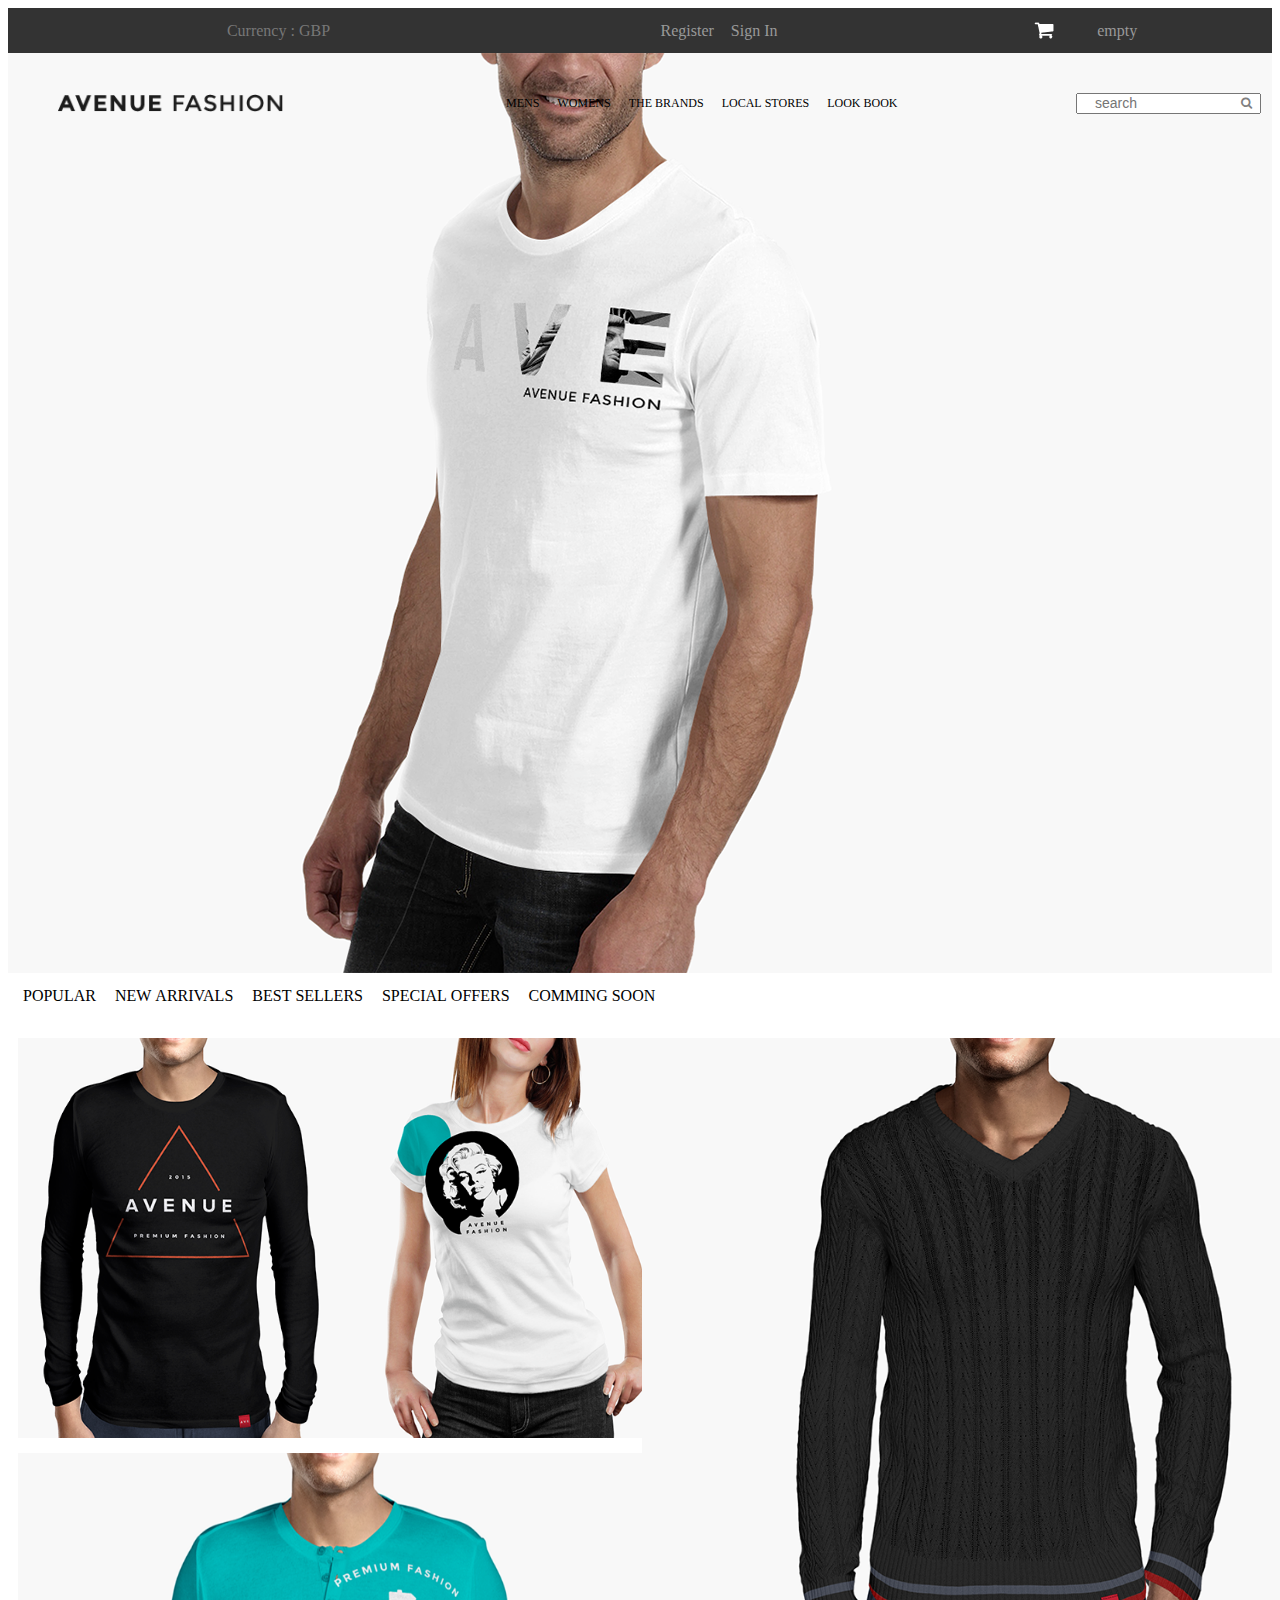
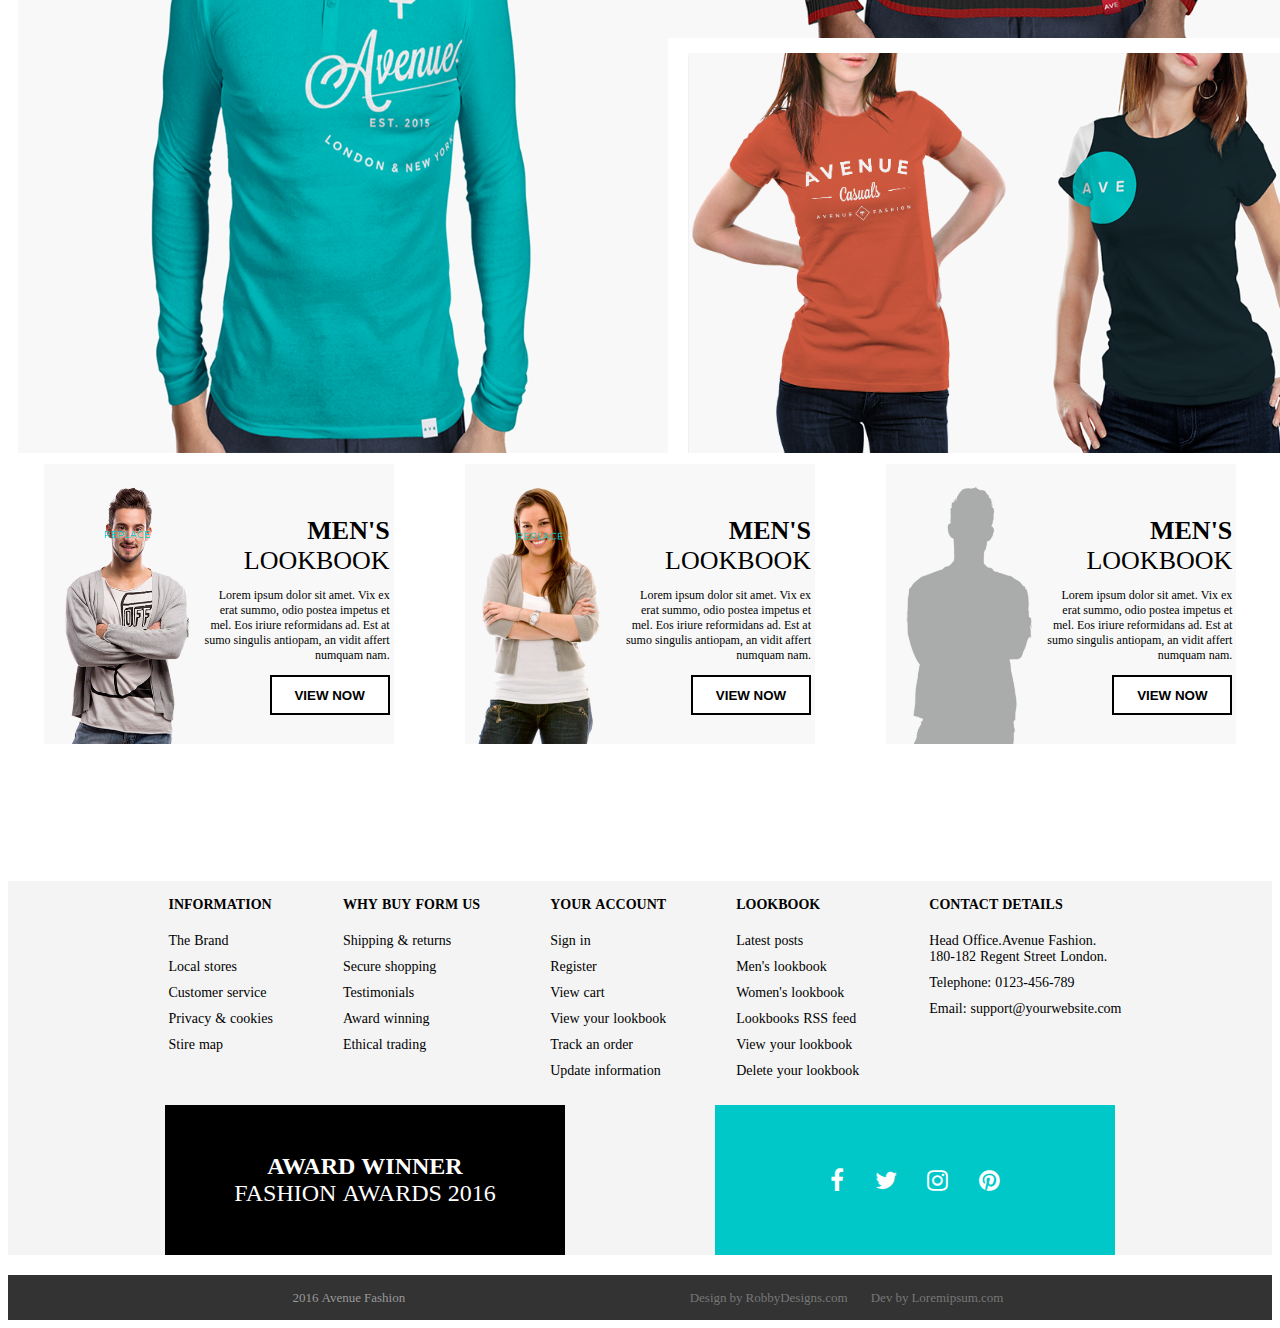
<file: index.html>
<!DOCTYPE html>
<html lang="en">
<head>
    <meta charset="UTF-8">
    <meta name="viewport" content="width=device-width, initial-scale=1.0">
    <meta http-equiv="X-UA-Compatible" content="ie=edge">
    <link rel="stylesheet" href="./style.css">
    <link rel="stylesheet" href="font-awesome-4.7.0/css/font-awesome.min.css">
    <title>CSS Project</title>
</head>
<body>
    <header>
        <div id="topBarContainer" class="topBar">

            <div class="currencyContainer">
                <span class="topBar_currency">Currency : GBP</span>
            </div>
            
            <ul class="topBar_register_SignIn_container">
                <li class="topBar_register_SignIn_item">Register</li>
                <li class="topBar_register_SignIn_item">Sign In</li>
            </ul>

            <div class="cartContainer">
                <img src="images/cart.png" alt="">
                <span class="cartContainer_empty">empty</span>

            </div>
        </div>

        <div class="mainHeaderContainer">
            <div class="mainHeader_topRowContainer">
                <!-- <div id="logoContainer" class="logoContainer">
                </div> -->
                <img src="images/logo.png" alt="" class="logo">
                
                <ul class="mainHeaderMenu">
                    <li>MENS</li>
                    <li>WOMENS</li>
                    <li>THE BRANDS</li>
                    <li>LOCAL STORES</li>
                    <li>LOOK BOOK</li>
                </ul>

                <div class="inputContainer">
                        <i class="fa fa-search searchIcon" aria-hidden="true"></i>
                    <input type="text" placeholder="search" class="searchInput">
                </div>

                <!-- <div class="aveContainer">
                    <img src="images/AVE.png" alt="">
                </div> -->
            </div>
        </div>
    </header>
    
    <main class="homeMain">
        <div class="mainMenuContainer">
            <ul class="homeMainMenu">
                <li>POPULAR</li>
                <li>NEW ARRIVALS</li>
                <li>BEST SELLERS</li>
                <li>SPECIAL OFFERS</li>
                <li>COMMING SOON</li>
            </ul>
        </div>

        <section class="hotItemsContainer">
            <div class="home_popularItems_leftContainer">
                <div class="home_popularItems_leftContainer_topItemsContainer">
                    <img src="images/store-img-1.png" alt="">
                    <img src="images/store-img-2.png" alt="">
                </div> 
    
                <div class="home_popularItems_leftContainer_bottomItemContainer">
                        <img src="images/item4.png" alt="">
                </div> 
            </div>
    
            <div class="home_popularItems_rightContainer">
                <div class="home_popularItems_rightContainer_bottomItemContainer">
                        <img src="images/store-img-3.png" alt="">
                </div> 
                <div class="home_popularItems_rightContainer_topItemsContainer">
                    <img src="images/store-img-5.png" alt="">
                    <img src="images/store-img-6.png" alt="">
                </div> 
            </div>           
        </section>

        <section class="home_viewNowContainer">
            <div class="home_viewNow_left">
                <img src="images/lookbook-img-1.png" alt="">
                <div class="home_viewNow_left_menLookBook">
                    <h2><span style="font-weight: bold">MEN'S</span> LOOKBOOK</h2>
                    <p>
                        Lorem ipsum dolor sit amet. 
                        Vix ex erat summo, odio postea impetus et mel. 
                        Eos iriure reformidans ad. Est at sumo singulis antiopam, 
                        an vidit affert numquam nam.
                    </p>
                    <input type="button" value="VIEW NOW" class="viewNowBtn">
                </div>
            </div>

            <div class="home_viewNow_left">
                <img src="images/hotItemsWoman.png" alt="">
                <div class="home_viewNow_left_menLookBook">
                    <h2><span style="font-weight: bold">MEN'S</span> LOOKBOOK</h2>
                    <p>
                        Lorem ipsum dolor sit amet. 
                        Vix ex erat summo, odio postea impetus et mel. 
                        Eos iriure reformidans ad. Est at sumo singulis antiopam, 
                        an vidit affert numquam nam.
                    </p>
                    <input type="button" value="VIEW NOW" class="viewNowBtn">
                </div>
            </div>

            <div class="home_viewNow_left">
                <img src="images/hotItemsNoOne.png" alt="">
                <div class="home_viewNow_left_menLookBook">
                    <h2><span style="font-weight: bold">MEN'S</span> LOOKBOOK</h2>
                    <p>
                        Lorem ipsum dolor sit amet. 
                        Vix ex erat summo, odio postea impetus et mel. 
                        Eos iriure reformidans ad. Est at sumo singulis antiopam, 
                        an vidit affert numquam nam.
                    </p>
                    <input type="button" value="VIEW NOW" class="viewNowBtn">
                </div>
            </div>
        </section>

        <section class="home_LowerSection_Container">
            <div class="home_LowerSection_listsContainer">
                <ul>
                    <li class="listHeader">INFORMATION</li>
                    <li>The Brand</li>
                    <li>Local stores</li>
                    <li>Customer service</li>
                    <li>Privacy & cookies</li>
                    <li>Stire map</li>
                </ul>
                <ul>
                    <li class="listHeader">WHY BUY FORM US</li>
                    <li>Shipping & returns</li>
                    <li>Secure shopping</li>
                    <li>Testimonials</li>
                    <li>Award winning</li>
                    <li>Ethical trading</li>
                </ul>
                <ul>
                    <li class="listHeader">YOUR ACCOUNT</li>
                    <li>Sign in</li>
                    <li>Register</li>
                    <li>View cart</li>
                    <li>View your lookbook</li>
                    <li>Track an order</li>
                    <li>Update information</li>
                </ul>
                <ul>
                    <li class="listHeader">LOOKBOOK</li>
                    <li>Latest posts</li>
                    <li>Men's lookbook</li>
                    <li>Women's lookbook</li>
                    <li>Lookbooks RSS feed</li>
                    <li>View your lookbook</li>
                    <li>Delete your lookbook</li>
                </ul>
                <ul>
                    <li class="listHeader">CONTACT DETAILS</li>
                    <li>
                        <span>Head Office.Avenue Fashion.</span><br>
                        <span>180-182 Regent Street London.</span>
                    </li>
                    <li>Telephone: 0123-456-789</li>
                    <li>Email: support@yourwebsite.com</li>
                </ul>                
            </div>
            <div class="home_banners">
                <div class="home_awardWinner">
                    <div>
                        <span>AWARD WINNER</span>
                        <span>FASHION AWARDS 2016</span>
                    </div>
                </div>
                <div class="home_socialNetworks">
                    <div class="home_socialNetworks_iconsContainer">
                        <i class="fa fa-facebook" aria-hidden="true"></i>
                        <i class="fa fa-twitter" aria-hidden="true"></i>
                        <i class="fa fa-instagram" aria-hidden="true"></i>
                        <i class="fa fa-pinterest" aria-hidden="true"></i>
                    </div>
                </div>
            </div>
        </section>
    </main>
<!-- 
    <div class="footerContainer">

    </div> -->
    <footer>
        <span class="footer_copyright">&copy 2016 Avenue Fashion &#8482</span>
        
        <div class="footer_designDevBy_container">
            <span>Design by RobbyDesigns.com</span>
            <span>Dev by Loremipsum.com</span>
        </div>
    </footer>
</body>
</html>
</file>
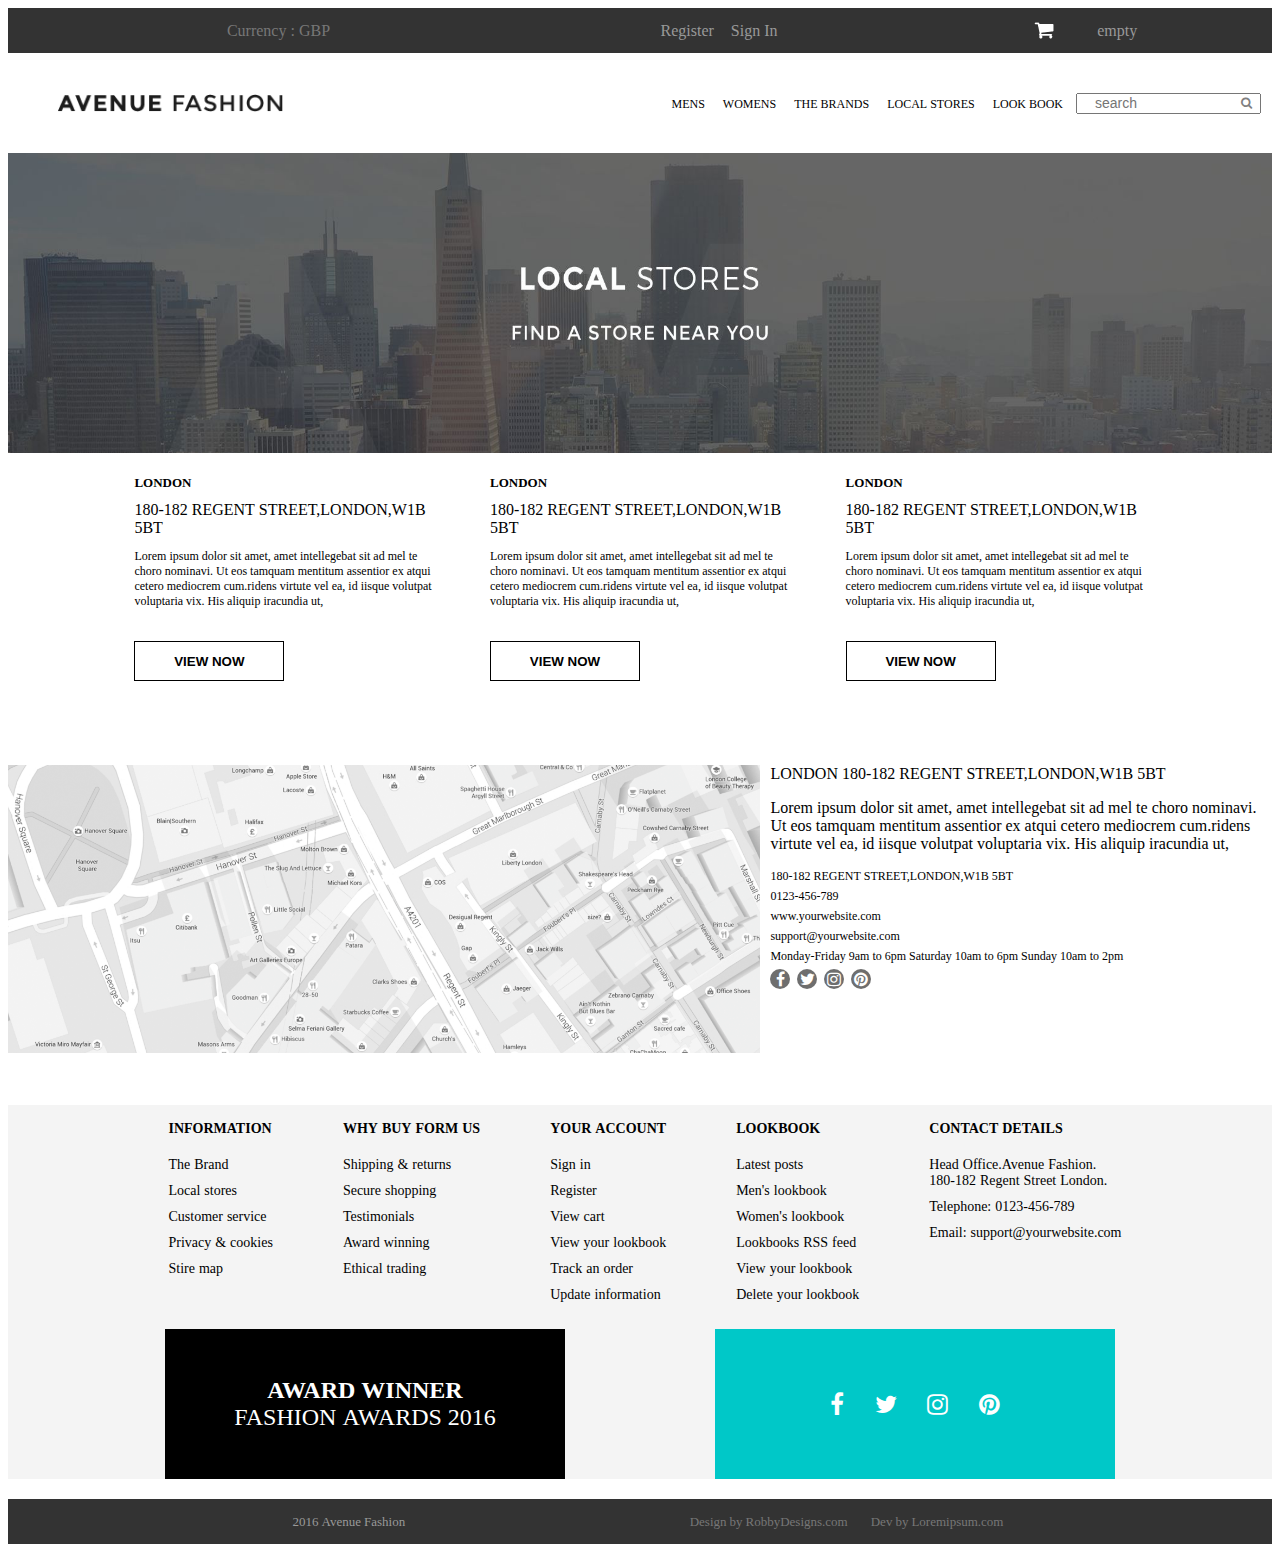
<file: localStores.html>
<!DOCTYPE html>
<html lang="en">
<head>
    <meta charset="UTF-8">
    <meta name="viewport" content="width=device-width, initial-scale=1.0">
    <meta http-equiv="X-UA-Compatible" content="ie=edge">
    <link rel="stylesheet" href="./style.css">
    <link rel="stylesheet" href="font-awesome-4.7.0/css/font-awesome.min.css">
    <title>CSS Project</title>
</head>
<body>
    <header>
        <div id="topBarContainer" class="topBar">

            <div class="currencyContainer">
                <span class="topBar_currency">Currency : GBP</span>
            </div>
            
            <ul class="topBar_register_SignIn_container">
                <li class="topBar_register_SignIn_item">Register</li>
                <li class="topBar_register_SignIn_item">Sign In</li>
            </ul>

            <div class="cartContainer">
                <img src="images/cart.png" alt="">
                <span class="cartContainer_empty">empty</span>
            </div>
        </div>

        <div class="lookBookMainHeaderContainer">
            <div class="mainHeader_topRowContainer">
                <img src="images/logo.png" alt="" class="logo">
                <div>
                    <ul class="mainHeaderMenu">
                        <li>MENS</li>
                        <li>WOMENS</li>
                        <li>THE BRANDS</li>
                        <li>LOCAL STORES</li>
                        <li>LOOK BOOK</li>
                    </ul>

                    <div class="inputContainer">
                        <i class="fa fa-search searchIcon" aria-hidden="true"></i>
                        <input type="text" placeholder="search" class="searchInput">
                    </div>
                </div>
            </div>
        </div>
    </header>

    <div class="theBrand_main_container_IGNORE">   
        <img src="images/intro-local.jpg" alt="" class="theBrandHeaderSlogan">
    </div>

    <main class="theBrandMain">
        <section class="localStores_mainSection">
            <div class="localStores_mainSection_flexContainer">
                <div class="localStores_mainSection_citiesContainer">
                    <div class="citiesContainer_london">
                        <span class="london">LONDON</span>
                        <span class="london_Address">180-182 REGENT STREET,LONDON,W1B 5BT</span>
                        <p>
                            Lorem ipsum dolor sit amet, amet intellegebat sit ad
                            mel te choro nominavi. Ut eos tamquam mentitum assentior
                            ex atqui cetero mediocrem cum.ridens virtute vel ea, 
                            id iisque volutpat voluptaria vix. His aliquip iracundia ut, 
                        </p> 
                        <input type="button" value="VIEW NOW" class="citiesContainer_viewDetailsBtn">
                    </div>
    
                    <div class="citiesContainer_london">
                        <span class="london">LONDON</span>
                        <span class="london_Address">180-182 REGENT STREET,LONDON,W1B 5BT</span>
                        <p>
                            Lorem ipsum dolor sit amet, amet intellegebat sit ad
                            mel te choro nominavi. Ut eos tamquam mentitum assentior
                            ex atqui cetero mediocrem cum.ridens virtute vel ea, 
                            id iisque volutpat voluptaria vix. His aliquip iracundia ut, 
                        </p> 
                        <input type="button" value="VIEW NOW" class="citiesContainer_viewDetailsBtn">
                    </div>
    
                    <div class="citiesContainer_london">
                        <span class="london">LONDON</span>
                        <span class="london_Address">180-182 REGENT STREET,LONDON,W1B 5BT</span>
                        <p>
                            Lorem ipsum dolor sit amet, amet intellegebat sit ad
                            mel te choro nominavi. Ut eos tamquam mentitum assentior
                            ex atqui cetero mediocrem cum.ridens virtute vel ea, 
                            id iisque volutpat voluptaria vix. His aliquip iracundia ut, 
                        </p> 
                        <input type="button" value="VIEW NOW" class="citiesContainer_viewDetailsBtn">
                    </div>
                </div>
            </div>
        </section>

        <section class="localStores_londonMapSection">
                <div class="localStores_londonMapSection_mapContainer">
                    <img src="images/map.png" alt="" class="map">
                </div>

                <div class="localStores_londonMapSection_addressAndContactContainer">
                    <span>LONDON</span>
                    <span>180-182 REGENT STREET,LONDON,W1B 5BT</span>
                    <p>
                        Lorem ipsum dolor sit amet, amet intellegebat sit ad
                        mel te choro nominavi. Ut eos tamquam mentitum assentior
                        ex atqui cetero mediocrem cum.ridens virtute vel ea, 
                        id iisque volutpat voluptaria vix. His aliquip iracundia ut, 
                    </p> 
                    <ul class="localStores_londonMapSection_addressAndContactList">
                        <li>180-182 REGENT STREET,LONDON,W1B 5BT</li>
                        <li>0123-456-789</li>
                        <li>www.yourwebsite.com</li>
                        <li>support@yourwebsite.com</li>
                        <li>Monday-Friday 9am to 6pm Saturday 10am to 6pm Sunday 10am to 2pm</li>  
                    </ul>
                    <div class="localStores_socialNetworks">
                        <div class="localStores_socialNetworks_iconsContainer">
                            <i class="fa fa-facebook" aria-hidden="true"></i>
                            <i class="fa fa-twitter" aria-hidden="true"></i>
                            <i class="fa fa-instagram" aria-hidden="true"></i>
                            <i class="fa fa-pinterest" aria-hidden="true"></i>
                        </div>
                    </div>
                   
                </div>
        </section>

        <section class="home_LowerSection_Container">
            <div class="home_LowerSection_listsContainer">
                <ul>
                    <li class="listHeader">INFORMATION</li>
                    <li>The Brand</li>
                    <li>Local stores</li>
                    <li>Customer service</li>
                    <li>Privacy & cookies</li>
                    <li>Stire map</li>
                </ul>
                <ul>
                    <li class="listHeader">WHY BUY FORM US</li>
                    <li>Shipping & returns</li>
                    <li>Secure shopping</li>
                    <li>Testimonials</li>
                    <li>Award winning</li>
                    <li>Ethical trading</li>
                </ul>
                <ul>
                    <li class="listHeader">YOUR ACCOUNT</li>
                    <li>Sign in</li>
                    <li>Register</li>
                    <li>View cart</li>
                    <li>View your lookbook</li>
                    <li>Track an order</li>
                    <li>Update information</li>
                </ul>
                <ul>
                    <li class="listHeader">LOOKBOOK</li>
                    <li>Latest posts</li>
                    <li>Men's lookbook</li>
                    <li>Women's lookbook</li>
                    <li>Lookbooks RSS feed</li>
                    <li>View your lookbook</li>
                    <li>Delete your lookbook</li>
                </ul>
                <ul>
                    <li class="listHeader">CONTACT DETAILS</li>
                    <li>
                        <span>Head Office.Avenue Fashion.</span><br>
                        <span>180-182 Regent Street London.</span>
                    </li>
                    <li>Telephone: 0123-456-789</li>
                    <li>Email: support@yourwebsite.com</li>
                </ul>                
            </div>
            <div class="home_banners">
                <div class="home_awardWinner">
                    <div>
                        <span>AWARD WINNER</span>
                        <span>FASHION AWARDS 2016</span>
                    </div>
                </div>
                <div class="home_socialNetworks">
                    <div class="home_socialNetworks_iconsContainer">
                        <i class="fa fa-facebook" aria-hidden="true"></i>
                        <i class="fa fa-twitter" aria-hidden="true"></i>
                        <i class="fa fa-instagram" aria-hidden="true"></i>
                        <i class="fa fa-pinterest" aria-hidden="true"></i>
                    </div>
                </div>
            </div>
            </section>
        </main>

    <footer>
        <span class="footer_copyright">&copy 2016 Avenue Fashion &#8482</span>
        
        <div class="footer_designDevBy_container">
            <span>Design by RobbyDesigns.com</span>
            <span>Dev by Loremipsum.com</span>
        </div>
    </footer>

</body>
</html>
</file>
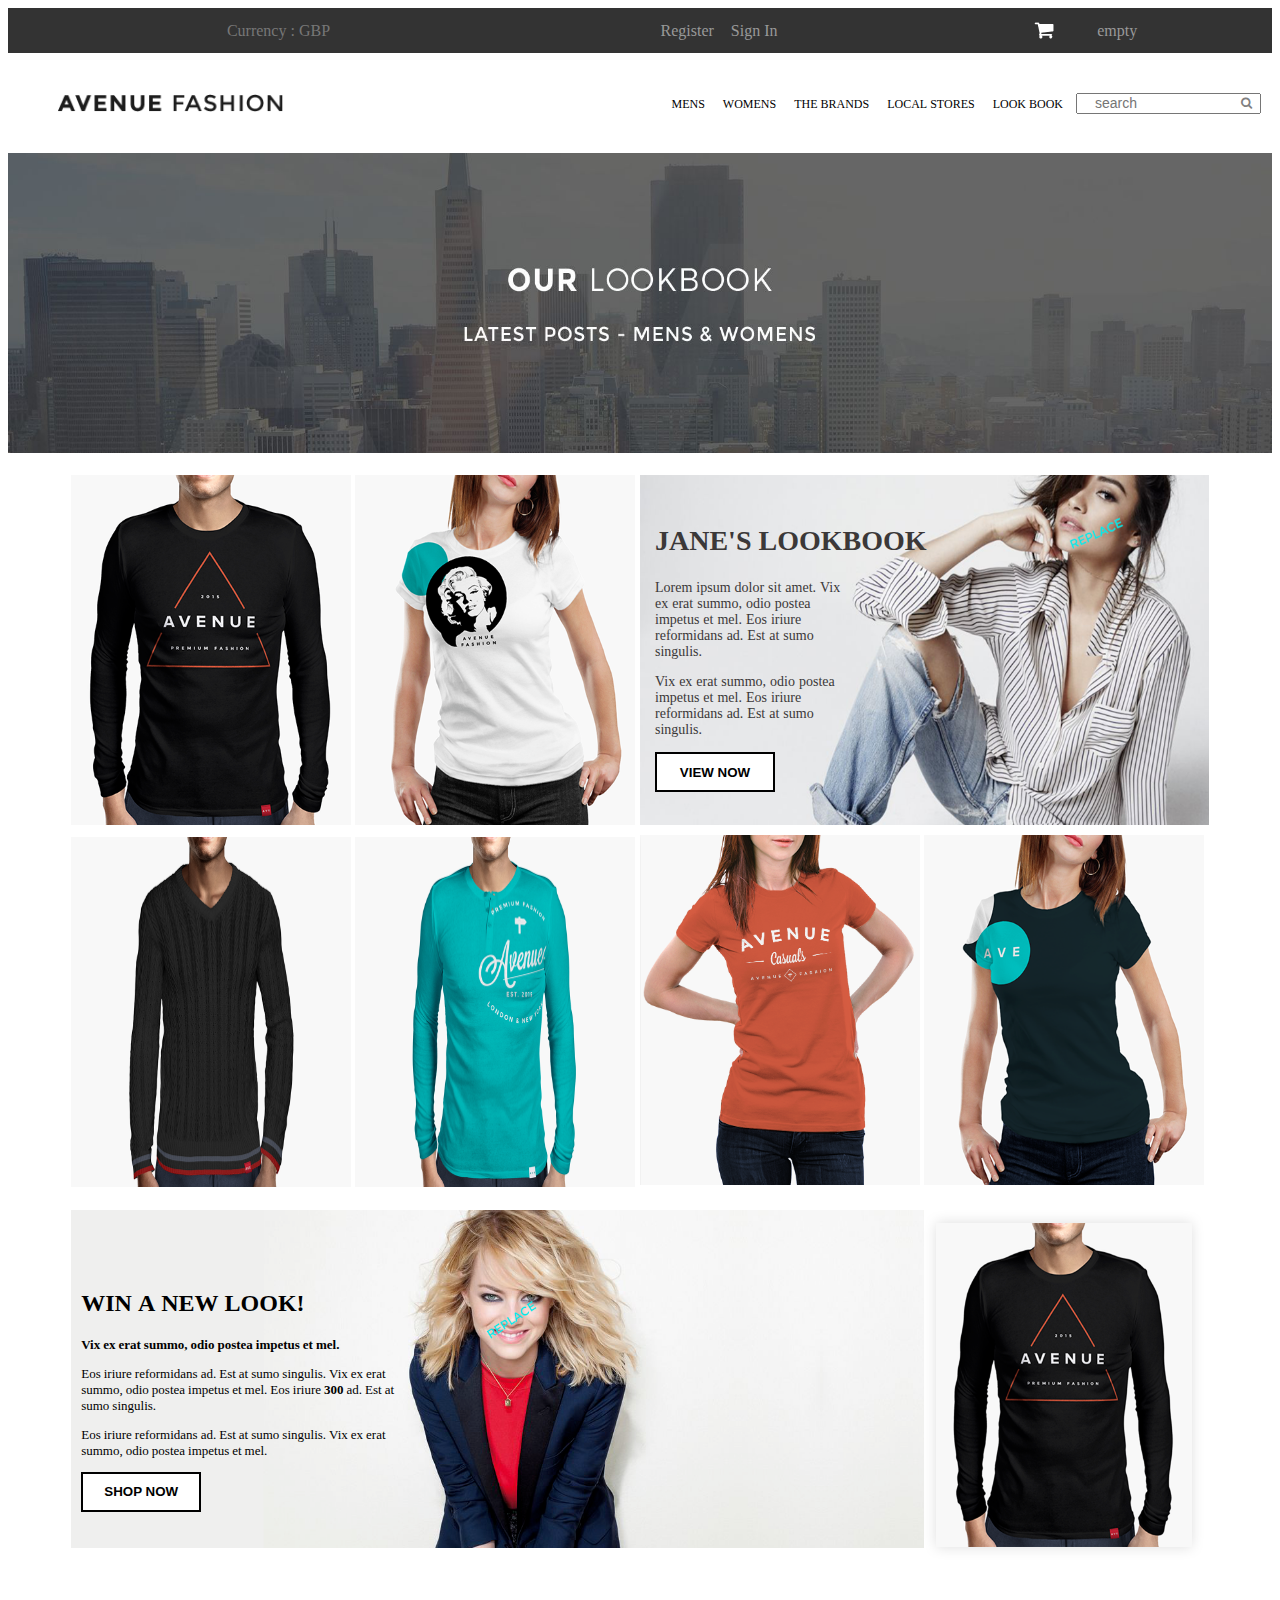
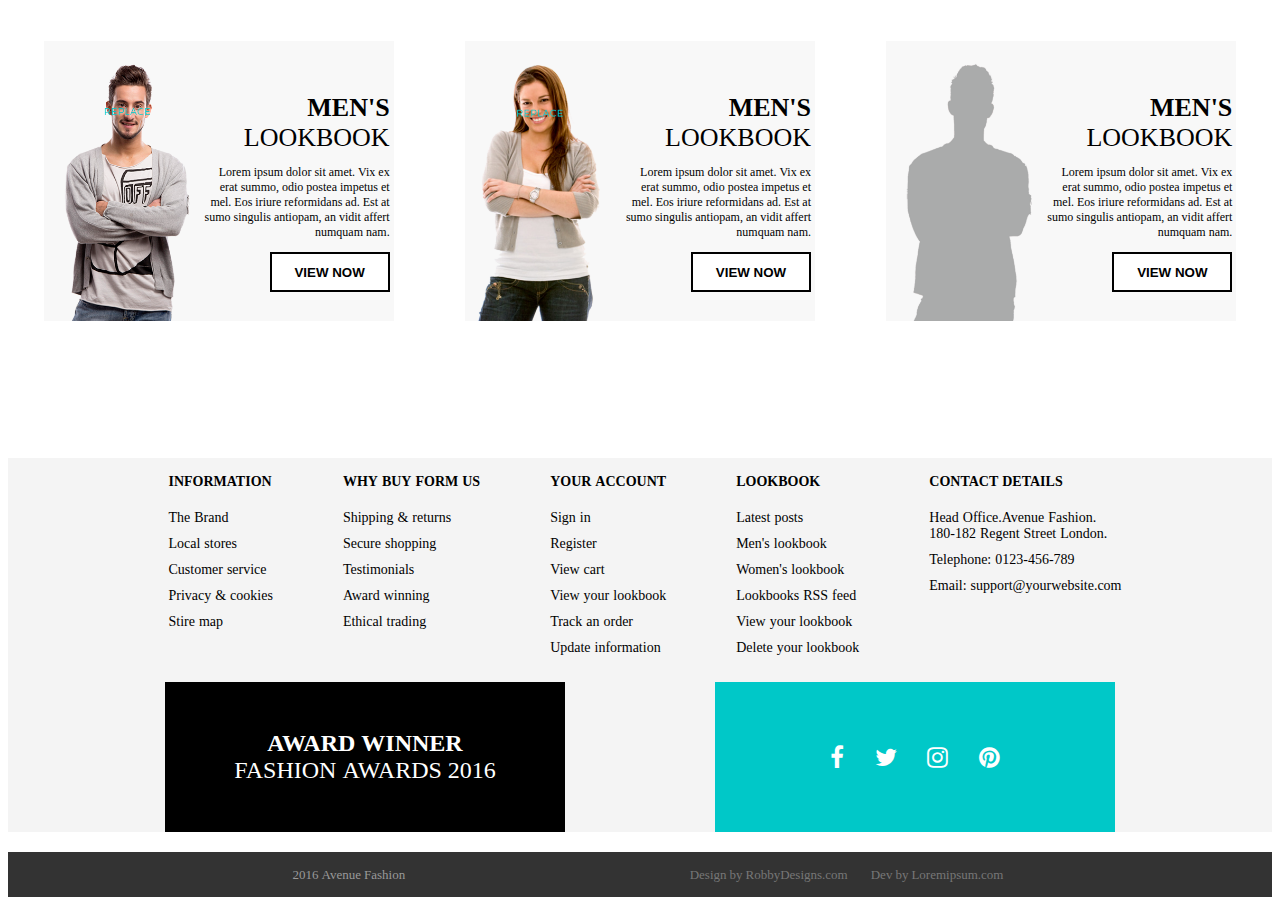
<file: lookBook.html>
<!DOCTYPE html>
<html lang="en">
<head>
    <meta charset="UTF-8">
    <meta name="viewport" content="width=device-width, initial-scale=1.0">
    <meta http-equiv="X-UA-Compatible" content="ie=edge">
    <link rel="stylesheet" href="./style.css">
    <link rel="stylesheet" href="font-awesome-4.7.0/css/font-awesome.min.css">
    <title>CSS Project</title>
</head>
<body>
    <header>
        <div id="topBarContainer" class="topBar">

            <div class="currencyContainer">
                <span class="topBar_currency">Currency : GBP</span>
            </div>
            
            <ul class="topBar_register_SignIn_container">
                <li class="topBar_register_SignIn_item">Register</li>
                <li class="topBar_register_SignIn_item">Sign In</li>
            </ul>

            <div class="cartContainer">
                <img src="images/cart.png" alt="">
                <span class="cartContainer_empty">empty</span>

            </div>
        </div>

        <div class="lookBookMainHeaderContainer">
            <div class="mainHeader_topRowContainer">
                <img src="images/logo.png" alt="" class="logo">
                <div>
                    <ul class="mainHeaderMenu">
                        <li>MENS</li>
                        <li>WOMENS</li>
                        <li>THE BRANDS</li>
                        <li>LOCAL STORES</li>
                        <li>LOOK BOOK</li>
                    </ul>

                    <div class="inputContainer">
                        <i class="fa fa-search searchIcon" aria-hidden="true"></i>
                        <input type="text" placeholder="search" class="searchInput">
                    </div>
                </div>
            </div>
        </div>
    </header>

    <div class="lookBook_headerBannerContainer">
        <img src="images/intro-lookbook.jpg" alt="" class="theBrandHeaderSlogan">
    </div>

    <main class="lookBook_main">
        <div class="lookBook_mainContainer">
            <div class="lookBook_topMainContainer_leftSide">
                <div class="lookBook_topMainContainer_leftSide_topRow">
                    <img src="images/store-img-1.png" alt="">
                    <img src="images/store-img-2.png" alt="">
                </div>
                <div class="lookBook_topMainContainer_leftSide_bototmRow">
                    <img src="images/store-img-3.png" alt="">
                    <img src="images/store-img-4.png" alt="">
                </div>
            </div>
<!-- //////////////////////////////////////////////////////////////////////////////////// -->
            <div class="lookBook_topMainContainer_rightSide">

                <div class="lookBook_topMainContainer_rightSide_topRow">
                    <img src="images/janesContainer.png" alt="" class="janeImg">
                    <div class="janeLookBook_container">
                        <h2><span style="font-weight: bold">JANE'S</span> LOOKBOOK</h2>
                        <p>
                            Lorem ipsum dolor sit amet. 
                            Vix ex erat summo, odio postea impetus et mel. 
                            Eos iriure reformidans ad. Est at sumo singulis.
                            <br><br>
                            Vix ex erat summo, odio postea impetus et mel. 
                            Eos iriure reformidans ad. Est at sumo singulis.
                        </p>
                        <input type="button" value="VIEW NOW" class="janeViewNowBtn">
                    </div>
                </div>

                <div class="lookBook_topMainContainer_rightSide_bototmRow">
                    <img src="images/store-img-5.png" alt="">
                    <img src="images/store-img-6.png" alt="">
                </div>
            </div>
        </div>
    </main>

    <section class="lookBook_winANewLook">
        <div class="lookBook_winANewLook_container">
            <div class="lookBook_winANewLook_leftSide">
                <img src="images/win-new-look.png" alt="">
                <div class="lookBook_winANewLook_textAndBtn">
                    <h2><span style="font-weight: bold">WIN</span> A NEW LOOK!</h2>
                    <p>
                        <span style="font-weight: bold">Vix ex erat summo, odio postea impetus et mel.</span>
                        <br><br>
                        Eos iriure reformidans ad. Est at sumo singulis.
                        Vix ex erat summo, odio postea impetus et mel. 
                        Eos iriure <span style="font-weight: bold">300</span> ad. Est at sumo singulis.
                        <br><br>
                        Eos iriure reformidans ad. Est at sumo singulis.
                        Vix ex erat summo, odio postea impetus et mel. 
                    </p>
                    <input type="button" value="SHOP NOW" class="janeViewNowBtn">
                </div>
            </div>

            <div class="lookBook_winANewLook_rightSide">
                <img src="images/lookBookTopLeftMan.png" alt="">
            </div>

        </div>
    </section>

    <section class="home_viewNowContainer">
        <div class="home_viewNow_left">
            <img src="images/lookbook-img-1.png" alt="">
            <div class="home_viewNow_left_menLookBook">
                <h2><span style="font-weight: bold">MEN'S</span> LOOKBOOK</h2>
                <p>
                    Lorem ipsum dolor sit amet. 
                    Vix ex erat summo, odio postea impetus et mel. 
                    Eos iriure reformidans ad. Est at sumo singulis antiopam, 
                    an vidit affert numquam nam.
                </p>
                <input type="button" value="VIEW NOW" class="viewNowBtn">
            </div>
        </div>

        <div class="home_viewNow_left">
            <img src="images/hotItemsWoman.png" alt="">
            <div class="home_viewNow_left_menLookBook">
                <h2><span style="font-weight: bold">MEN'S</span> LOOKBOOK</h2>
                <p>
                    Lorem ipsum dolor sit amet. 
                    Vix ex erat summo, odio postea impetus et mel. 
                    Eos iriure reformidans ad. Est at sumo singulis antiopam, 
                    an vidit affert numquam nam.
                </p>
                <input type="button" value="VIEW NOW" class="viewNowBtn">
            </div>
        </div>

        <div class="home_viewNow_left">
            <img src="images/hotItemsNoOne.png" alt="">
            <div class="home_viewNow_left_menLookBook">
                <h2><span style="font-weight: bold">MEN'S</span> LOOKBOOK</h2>
                <p>
                    Lorem ipsum dolor sit amet. 
                    Vix ex erat summo, odio postea impetus et mel. 
                    Eos iriure reformidans ad. Est at sumo singulis antiopam, 
                    an vidit affert numquam nam.
                </p>
                <input type="button" value="VIEW NOW" class="viewNowBtn">
            </div>
        </div>
    </section>

    <section class="home_LowerSection_Container">
        <div class="home_LowerSection_listsContainer">
            <ul>
                <li class="listHeader">INFORMATION</li>
                <li>The Brand</li>
                <li>Local stores</li>
                <li>Customer service</li>
                <li>Privacy & cookies</li>
                <li>Stire map</li>
            </ul>
            <ul>
                <li class="listHeader">WHY BUY FORM US</li>
                <li>Shipping & returns</li>
                <li>Secure shopping</li>
                <li>Testimonials</li>
                <li>Award winning</li>
                <li>Ethical trading</li>
            </ul>
            <ul>
                <li class="listHeader">YOUR ACCOUNT</li>
                <li>Sign in</li>
                <li>Register</li>
                <li>View cart</li>
                <li>View your lookbook</li>
                <li>Track an order</li>
                <li>Update information</li>
            </ul>
            <ul>
                <li class="listHeader">LOOKBOOK</li>
                <li>Latest posts</li>
                <li>Men's lookbook</li>
                <li>Women's lookbook</li>
                <li>Lookbooks RSS feed</li>
                <li>View your lookbook</li>
                <li>Delete your lookbook</li>
            </ul>
            <ul>
                <li class="listHeader">CONTACT DETAILS</li>
                <li>
                    <span>Head Office.Avenue Fashion.</span><br>
                    <span>180-182 Regent Street London.</span>
                </li>
                <li>Telephone: 0123-456-789</li>
                <li>Email: support@yourwebsite.com</li>
            </ul>                
        </div>
        <div class="home_banners">
            <div class="home_awardWinner">
                <div>
                    <span>AWARD WINNER</span>
                    <span>FASHION AWARDS 2016</span>
                </div>
            </div>
            <div class="home_socialNetworks">
                <div class="home_socialNetworks_iconsContainer">
                    <i class="fa fa-facebook" aria-hidden="true"></i>
                    <i class="fa fa-twitter" aria-hidden="true"></i>
                    <i class="fa fa-instagram" aria-hidden="true"></i>
                    <i class="fa fa-pinterest" aria-hidden="true"></i>
                </div>
            </div>
        </div>
    </section>

<!-- 
    <div class="footerContainer">

    </div> -->
    <footer>
        <span class="footer_copyright">&copy 2016 Avenue Fashion &#8482</span>
        
        <div class="footer_designDevBy_container">
            <span>Design by RobbyDesigns.com</span>
            <span>Dev by Loremipsum.com</span>
        </div>
    </footer>
</body>
</html>
</file>
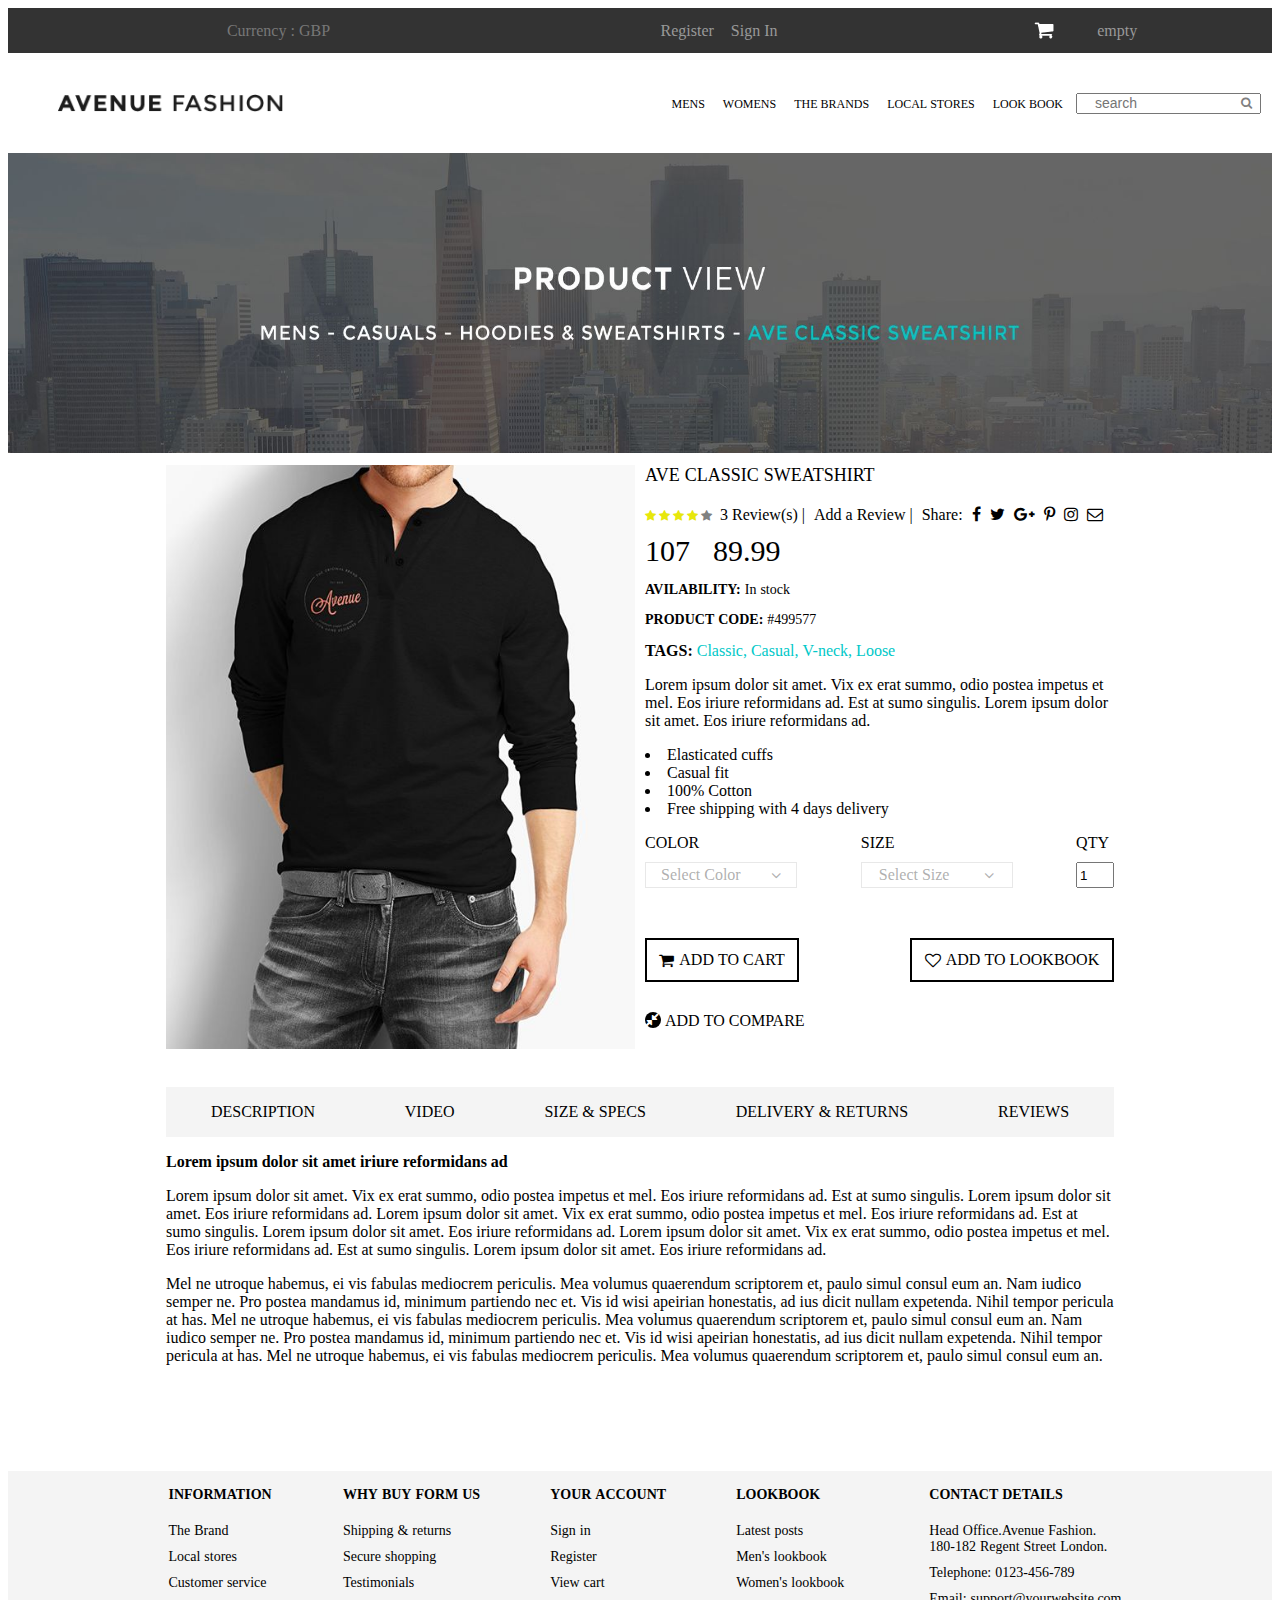
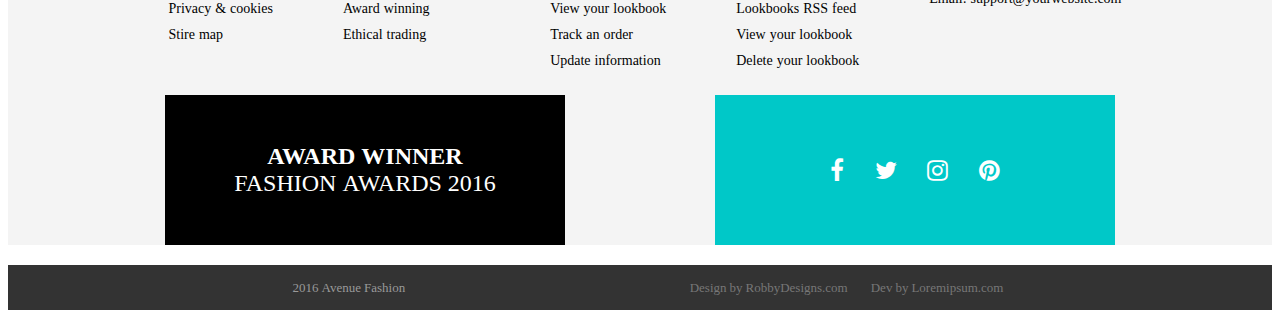
<file: productView.html>
<!DOCTYPE html>
<html lang="en">
<head>
    <meta charset="UTF-8">
    <meta name="viewport" content="width=device-width, initial-scale=1.0">
    <meta http-equiv="X-UA-Compatible" content="ie=edge">
    <link rel="stylesheet" href="./style.css">
    <link rel="stylesheet" href="font-awesome-4.7.0/css/font-awesome.min.css">
    <title>CSS Project</title>
</head>
<body>
    <header>
        <div id="topBarContainer" class="topBar">

            <div class="currencyContainer">
                <span class="topBar_currency">Currency : GBP</span>
            </div>
            
            <ul class="topBar_register_SignIn_container">
                <li class="topBar_register_SignIn_item">Register</li>
                <li class="topBar_register_SignIn_item">Sign In</li>
            </ul>

            <div class="cartContainer">
                <img src="images/cart.png" alt="">
                <span class="cartContainer_empty">empty</span>
            </div>
        </div>

        <div class="lookBookMainHeaderContainer">
            <div class="mainHeader_topRowContainer">
                <img src="images/logo.png" alt="" class="logo">
                <div>
                    <ul class="mainHeaderMenu">
                        <li>MENS</li>
                        <li>WOMENS</li>
                        <li>THE BRANDS</li>
                        <li>LOCAL STORES</li>
                        <li>LOOK BOOK</li>
                    </ul>

                    <div class="inputContainer">
                        <i class="fa fa-search searchIcon" aria-hidden="true"></i>
                        <input type="text" placeholder="search" class="searchInput">
                    </div>
                </div>
            </div>
        </div>
    </header>

    <!-- <div class="theBrand_main_container">
        <div class="theBrand_slogan_container">
            <p>THE BRAND</p>
            <p>COMPANY SLOGAN GOES HERE</p>
        </div>
    </div> -->

    <div class="theBrand_main_container_IGNORE">   
        <img src="images/intro-product-view.jpg" alt="" class="theBrandHeaderSlogan">
    </div>

    <main class="productViewMain">
        <div class="productViewMain_container">
            <div class="productViewMain_sweatShirtContainer">
                <div class="productViewMain_sweatShirtContainer_imgContainer">
                    <img src="images/sweatshirt.jpg" alt="" class="productViewMain_sweatShirtImg">
                </div>

                <div class="productViewMain_sweatShirtContainer_productDetailsContainer">
                    <span class="productDetailsContainer_productName">AVE CLASSIC SWEATSHIRT</span>
                    <div class="reviewsAndShareContainer">
                        <div class="starsContainer">
                            <i class="fa fa-star yellowStar" aria-hidden="true"></i>
                            <i class="fa fa-star yellowStar" aria-hidden="true"></i>
                            <i class="fa fa-star yellowStar" aria-hidden="true"></i>
                            <i class="fa fa-star yellowStar" aria-hidden="true"></i>
                            <i class="fa fa-star grayStar" aria-hidden="true"></i>
                        </div>

                        <span>3 Review(s) | </span>
                        <span>Add a Review | </span>
                        <span>Share: </span>
                        <i class="fa fa-facebook" aria-hidden="true"></i>
                        <i class="fa fa-twitter" aria-hidden="true"></i>
                        <i class="fa fa-google-plus" aria-hidden="true"></i>
                        <i class="fa fa-pinterest-p" aria-hidden="true"></i>
                        <i class="fa fa-instagram" aria-hidden="true"></i>
                        <i class="fa fa-envelope-o" aria-hidden="true"></i>
                    </div>

                    <div class="pricesContainer">
                        <span>107</span>
                        <span>89.99</span>
                    </div>

                    <p class="productViewMain_avilabilty"><span tyle="font-weight: bold">AVILABILITY:</span> In stock</p>
                    <p class="productViewMain_productCode"><span tyle="font-weight: bold">PRODUCT CODE:</span> #499577</p>
                    <span style="font-weight: bold;">TAGS:</span> <span class="tags">Classic, Casual, V-neck, Loose</span>
                    <p>      
                        Lorem ipsum dolor sit amet. 
                        Vix ex erat summo, odio postea impetus et mel. 
                        Eos iriure reformidans ad. Est at sumo singulis.
                        Lorem ipsum dolor sit amet. Eos iriure reformidans ad.
                    </p>
                    <ul>
                        <li>Elasticated cuffs</li>
                        <li>Casual fit</li>
                        <li>100% Cotton</li>
                        <li>Free shipping with 4 days delivery</li>
                    </ul>

                    <div class="colorSizeQty_container">
                        <div class="colorSizeQty_labelsContainer">
                            <label for="">COLOR</label>
                            <label for="" class="sizeLabel">SIZE</label>
                            <label for="" class="qtyLabel">QTY</label>
                        </div>

                        <div class="colorSizeQty_selectsContainer">
                            <div class="selectColor">
                                <span>Select Color</span>
                                <i class="fa fa-angle-down" aria-hidden="true"></i>
                            </div>

                            <div class="selectSize">
                                <span>Select Size</span>
                                <i class="fa fa-angle-down" aria-hidden="true"></i>
                            </div>

                            <!-- <select name="" id="" class="selectBoxDesign">
                                <option value="">Select Color</option>
                            </select>

                            <select name="" id="" class="selectBoxDesign">
                                <option value="">Select Size</option>
                                <i class="fa fa-angle-down" aria-hidden="true"></i>
                            </select> -->
                            <input type="number" value="1">
                        </div>
                    </div>

                    <div class="addButtons_container">
                        <div class="addToCart">
                            <i class="fa fa-shopping-cart" aria-hidden="true"></i>
                            <span>ADD TO CART</span>
                        </div>

                        <div class="addToLookbook">
                            <i class="fa fa-heart-o" aria-hidden="true"></i>
                            <span>ADD TO LOOKBOOK</span>
                        </div>
                    </div>
                    <div class="addToCompareContainer">
                        <i class="fa fa-compress" aria-hidden="true"></i>
                        <span class="addToCompare">ADD TO COMPARE</span>
                    </div>
                </div>
            </div>
        </div>
    </main>

    <section class="productView_midPage_section">
        <div class="productView_midPage_container">
            <ul class="productView_midPageList">
                <li>DESCRIPTION</li>
                <li>VIDEO</li>
                <li>SIZE & SPECS</li>
                <li>DELIVERY & RETURNS</li>
                <li>REVIEWS</li>
            </ul>
            <div class="productView_midPage_paragraph_container">
                <span style="font-weight:bold;">Lorem ipsum dolor sit amet iriure reformidans ad</span>
                <p>
                    Lorem ipsum dolor sit amet.
                    Vix ex erat summo, odio postea impetus et mel.
                    Eos iriure reformidans ad. Est at sumo singulis.
                    Lorem ipsum dolor sit amet. Eos iriure reformidans ad.
                    Lorem ipsum dolor sit amet.
                    Vix ex erat summo, odio postea impetus et mel.
                    Eos iriure reformidans ad. Est at sumo singulis.
                    Lorem ipsum dolor sit amet. Eos iriure reformidans ad.
                    Lorem ipsum dolor sit amet.
                    Vix ex erat summo, odio postea impetus et mel.
                    Eos iriure reformidans ad. Est at sumo singulis.
                    Lorem ipsum dolor sit amet. Eos iriure reformidans ad.
                </p>
                <p>
                    Mel ne utroque habemus, ei vis fabulas mediocrem periculis. 
                    Mea volumus quaerendum scriptorem et, paulo simul consul eum an. 
                    Nam iudico semper ne. Pro postea mandamus id, minimum partiendo nec et. 
                    Vis id wisi apeirian honestatis, ad ius dicit nullam expetenda. Nihil tempor pericula at has.
                    Mel ne utroque habemus, ei vis fabulas mediocrem periculis. 
                    Mea volumus quaerendum scriptorem et, paulo simul consul eum an. 
                    Nam iudico semper ne. Pro postea mandamus id, minimum partiendo nec et. 
                    Vis id wisi apeirian honestatis, ad ius dicit nullam expetenda. Nihil tempor pericula at has.
                    Mel ne utroque habemus, ei vis fabulas mediocrem periculis. 
                    Mea volumus quaerendum scriptorem et, paulo simul consul eum an. 
                </p>
            </div>        
        </div>
        
    </section>

    <section class="home_LowerSection_Container">
        <div class="home_LowerSection_listsContainer">
            <ul>
                <li class="listHeader">INFORMATION</li>
                <li>The Brand</li>
                <li>Local stores</li>
                <li>Customer service</li>
                <li>Privacy & cookies</li>
                <li>Stire map</li>
            </ul>
            <ul>
                <li class="listHeader">WHY BUY FORM US</li>
                <li>Shipping & returns</li>
                <li>Secure shopping</li>
                <li>Testimonials</li>
                <li>Award winning</li>
                <li>Ethical trading</li>
            </ul>
            <ul>
                <li class="listHeader">YOUR ACCOUNT</li>
                <li>Sign in</li>
                <li>Register</li>
                <li>View cart</li>
                <li>View your lookbook</li>
                <li>Track an order</li>
                <li>Update information</li>
            </ul>
            <ul>
                <li class="listHeader">LOOKBOOK</li>
                <li>Latest posts</li>
                <li>Men's lookbook</li>
                <li>Women's lookbook</li>
                <li>Lookbooks RSS feed</li>
                <li>View your lookbook</li>
                <li>Delete your lookbook</li>
            </ul>
            <ul>
                <li class="listHeader">CONTACT DETAILS</li>
                <li>
                    <span>Head Office.Avenue Fashion.</span><br>
                    <span>180-182 Regent Street London.</span>
                </li>
                <li>Telephone: 0123-456-789</li>
                <li>Email: support@yourwebsite.com</li>
            </ul>                
        </div>
        <div class="home_banners">
            <div class="home_awardWinner">
                <div>
                    <span>AWARD WINNER</span>
                    <span>FASHION AWARDS 2016</span>
                </div>
            </div>
            <div class="home_socialNetworks">
                <div class="home_socialNetworks_iconsContainer">
                    <i class="fa fa-facebook" aria-hidden="true"></i>
                    <i class="fa fa-twitter" aria-hidden="true"></i>
                    <i class="fa fa-instagram" aria-hidden="true"></i>
                    <i class="fa fa-pinterest" aria-hidden="true"></i>
                </div>
            </div>
        </div>
        </section>
    </main>

    <footer>
        <span class="footer_copyright">&copy 2016 Avenue Fashion &#8482</span>
        
        <div class="footer_designDevBy_container">
            <span>Design by RobbyDesigns.com</span>
            <span>Dev by Loremipsum.com</span>
        </div>
    </footer>

</body>
</html>
</file>
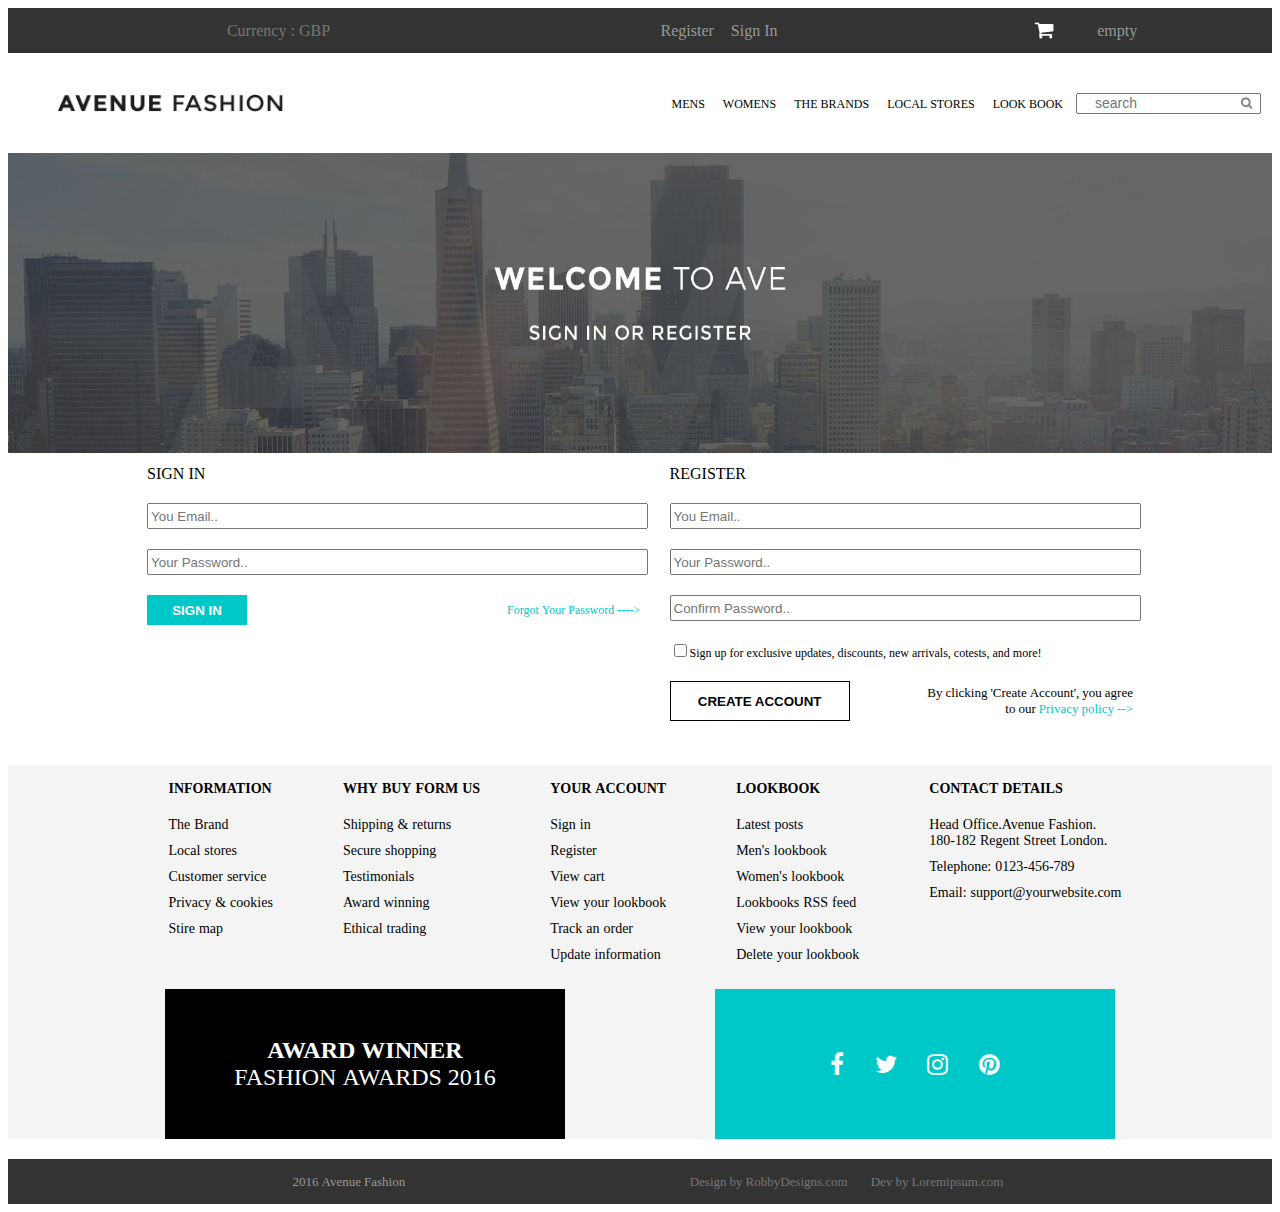
<file: signUp.html>
<!DOCTYPE html>
<html lang="en">
<head>
    <meta charset="UTF-8">
    <meta name="viewport" content="width=device-width, initial-scale=1.0">
    <meta http-equiv="X-UA-Compatible" content="ie=edge">
    <link rel="stylesheet" href="./style.css">
    <link rel="stylesheet" href="font-awesome-4.7.0/css/font-awesome.min.css">
    <title>CSS Project</title>
</head>
<body>
    <header>
        <div id="topBarContainer" class="topBar">

            <div class="currencyContainer">
                <span class="topBar_currency">Currency : GBP</span>
            </div>
            
            <ul class="topBar_register_SignIn_container">
                <li class="topBar_register_SignIn_item">Register</li>
                <li class="topBar_register_SignIn_item">Sign In</li>
            </ul>

            <div class="cartContainer">
                <img src="images/cart.png" alt="">
                <span class="cartContainer_empty">empty</span>
            </div>
        </div>

        <div class="lookBookMainHeaderContainer">
            <div class="mainHeader_topRowContainer">
                <img src="images/logo.png" alt="" class="logo">
                <div>
                    <ul class="mainHeaderMenu">
                        <li>MENS</li>
                        <li>WOMENS</li>
                        <li>THE BRANDS</li>
                        <li>LOCAL STORES</li>
                        <li>LOOK BOOK</li>
                    </ul>

                    <div class="inputContainer">
                        <i class="fa fa-search searchIcon" aria-hidden="true"></i>
                        <input type="text" placeholder="search" class="searchInput">
                    </div>
                </div>
            </div>
        </div>
    </header>

    <!-- <div class="theBrand_main_container">
        <div class="theBrand_slogan_container">
            <p>THE BRAND</p>
            <p>COMPANY SLOGAN GOES HERE</p>
        </div>
    </div> -->

    <div class="theBrand_main_container_IGNORE">   
        <img src="images/intro-sign-up.jpg" alt="" class="theBrandHeaderSlogan">
    </div>

    <main class="main_signUp">
        <div class="main_signUpRegister_container">
            <div class="signUp_container">
                <span>SIGN IN</span>
                <input type="text" placeholder="You Email..">
                <input type="text" placeholder="Your Password..">
                <div class="signUp_container_signInContainer">
                    <input type="button" value="SIGN IN" class="signInBtn"> 
                    <span>Forgot Your Password ----></span>
                </div>
            </div>

            <div class="register_container">
                <span>REGISTER</span>
                <input type="text" placeholder="You Email.." required>
                <input type="text" placeholder="Your Password..">
                <input type="text" placeholder="Confirm Password.."> 
                <input type="checkbox" name="signUpForNews"><span class="signUpNews">Sign up for exclusive updates, discounts, new arrivals, cotests, and more!</span>               
                
                <div class="createAccountContainer">
                    <input type="button" value="CREATE ACCOUNT" class="createAccountBtn">
                    <p class="privacyPolicyContainer">By clicking 'Create Account', you agree to our <span class="privacyPolicy">Privacy policy --></span></p>
                </div>
                
            </div>

        </div>
    </main>
       
    <section class="home_LowerSection_Container">
        <div class="home_LowerSection_listsContainer">
            <ul>
                <li class="listHeader">INFORMATION</li>
                <li>The Brand</li>
                <li>Local stores</li>
                <li>Customer service</li>
                <li>Privacy & cookies</li>
                <li>Stire map</li>
            </ul>
            <ul>
                <li class="listHeader">WHY BUY FORM US</li>
                <li>Shipping & returns</li>
                <li>Secure shopping</li>
                <li>Testimonials</li>
                <li>Award winning</li>
                <li>Ethical trading</li>
            </ul>
            <ul>
                <li class="listHeader">YOUR ACCOUNT</li>
                <li>Sign in</li>
                <li>Register</li>
                <li>View cart</li>
                <li>View your lookbook</li>
                <li>Track an order</li>
                <li>Update information</li>
            </ul>
            <ul>
                <li class="listHeader">LOOKBOOK</li>
                <li>Latest posts</li>
                <li>Men's lookbook</li>
                <li>Women's lookbook</li>
                <li>Lookbooks RSS feed</li>
                <li>View your lookbook</li>
                <li>Delete your lookbook</li>
            </ul>
            <ul>
                <li class="listHeader">CONTACT DETAILS</li>
                <li>
                    <span>Head Office.Avenue Fashion.</span><br>
                    <span>180-182 Regent Street London.</span>
                </li>
                <li>Telephone: 0123-456-789</li>
                <li>Email: support@yourwebsite.com</li>
            </ul>                
        </div>
        <div class="home_banners">
            <div class="home_awardWinner">
                <div>
                    <span>AWARD WINNER</span>
                    <span>FASHION AWARDS 2016</span>
                </div>
            </div>
            <div class="home_socialNetworks">
                <div class="home_socialNetworks_iconsContainer">
                    <i class="fa fa-facebook" aria-hidden="true"></i>
                    <i class="fa fa-twitter" aria-hidden="true"></i>
                    <i class="fa fa-instagram" aria-hidden="true"></i>
                    <i class="fa fa-pinterest" aria-hidden="true"></i>
                </div>
            </div>
        </div>
        </section>
    </main>

    <footer>
        <span class="footer_copyright">&copy 2016 Avenue Fashion &#8482</span>
        
        <div class="footer_designDevBy_container">
            <span>Design by RobbyDesigns.com</span>
            <span>Dev by Loremipsum.com</span>
        </div>
    </footer>

</body>
</html>
</file>
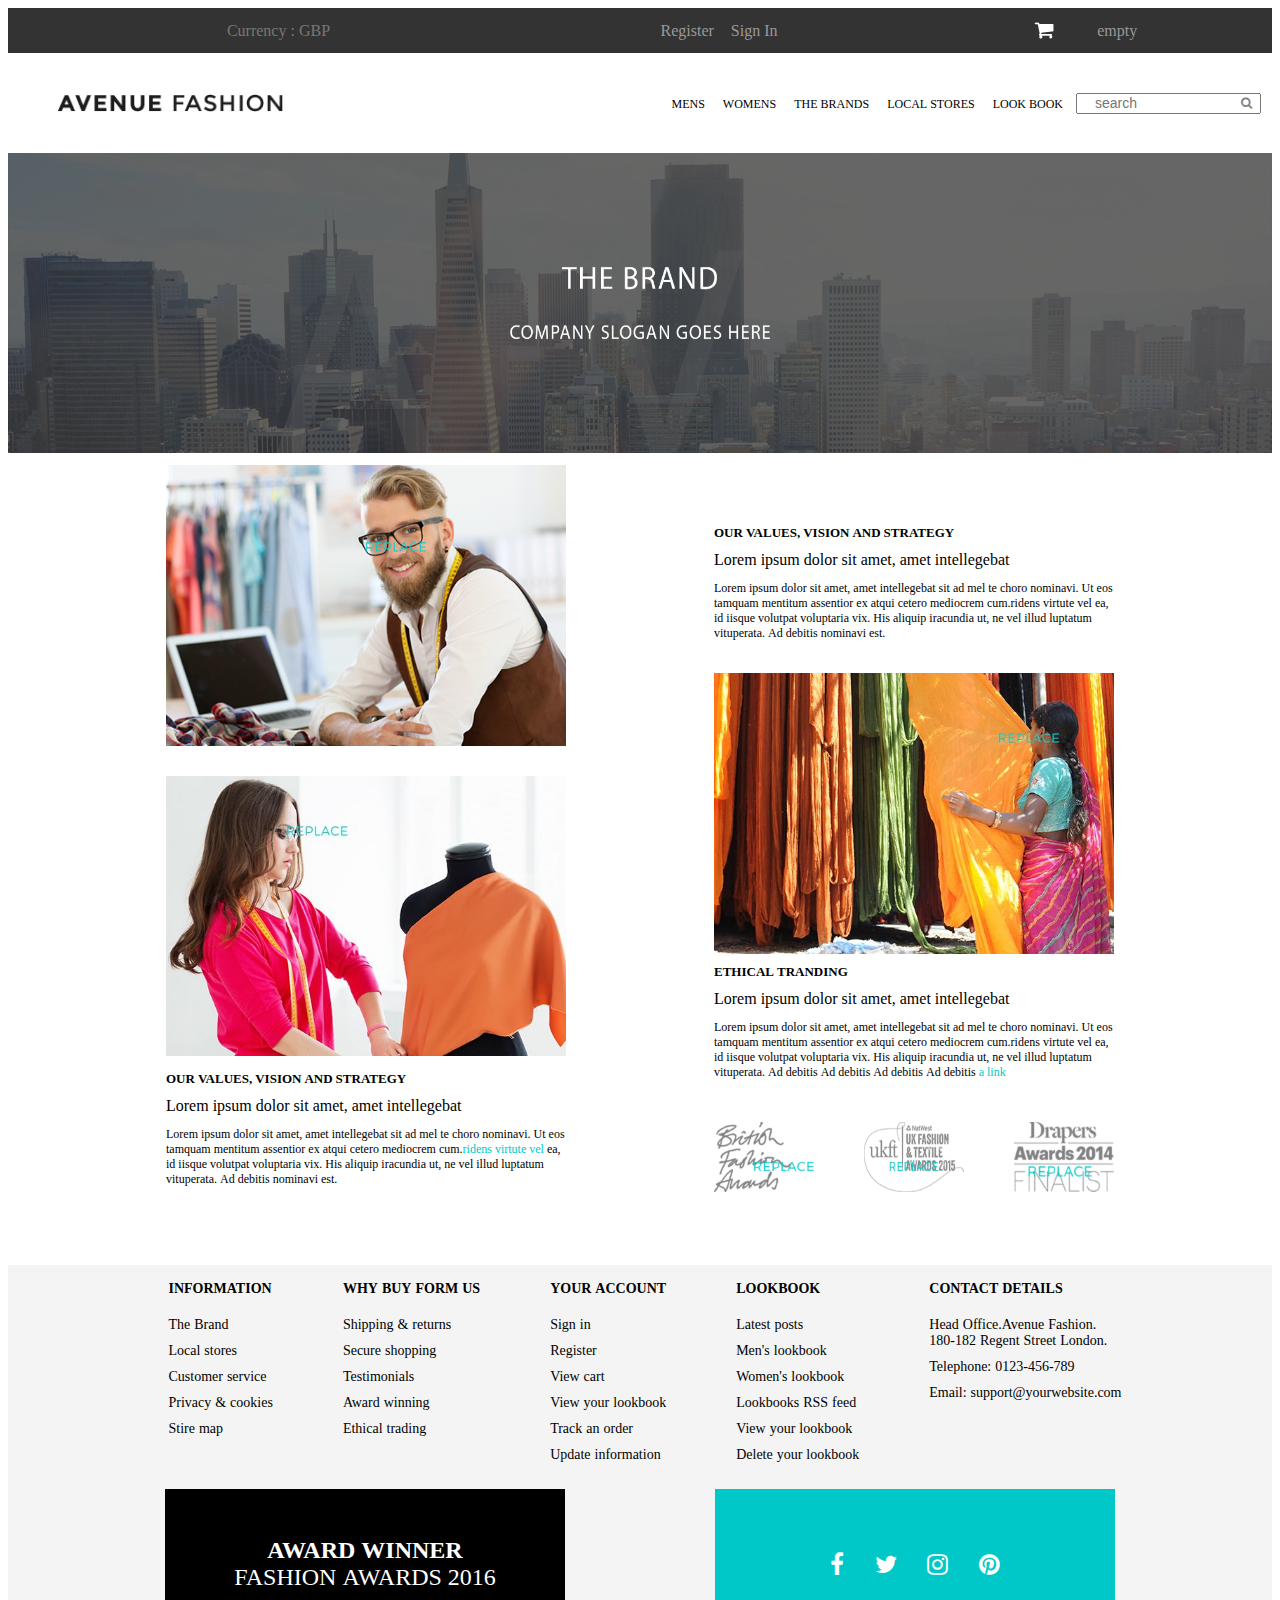
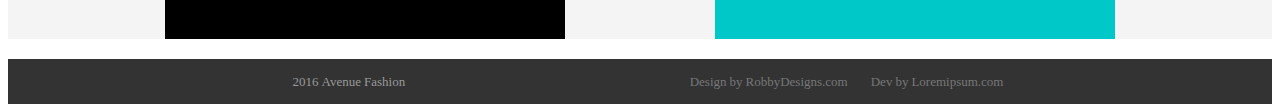
<file: theBrand.html>
<!DOCTYPE html>
<html lang="en">
<head>
    <meta charset="UTF-8">
    <meta name="viewport" content="width=device-width, initial-scale=1.0">
    <meta http-equiv="X-UA-Compatible" content="ie=edge">
    <link rel="stylesheet" href="./style.css">
    <link rel="stylesheet" href="font-awesome-4.7.0/css/font-awesome.min.css">
    <title>CSS Project</title>
</head>
<body>
    <header>
        <div id="topBarContainer" class="topBar">

            <div class="currencyContainer">
                <span class="topBar_currency">Currency : GBP</span>
            </div>
            
            <ul class="topBar_register_SignIn_container">
                <li class="topBar_register_SignIn_item">Register</li>
                <li class="topBar_register_SignIn_item">Sign In</li>
            </ul>

            <div class="cartContainer">
                <img src="images/cart.png" alt="">
                <span class="cartContainer_empty">empty</span>
            </div>
        </div>

        <div class="lookBookMainHeaderContainer">
            <div class="mainHeader_topRowContainer">
                <img src="images/logo.png" alt="" class="logo">
                <div>
                    <ul class="mainHeaderMenu">
                        <li>MENS</li>
                        <li>WOMENS</li>
                        <li>THE BRANDS</li>
                        <li>LOCAL STORES</li>
                        <li>LOOK BOOK</li>
                    </ul>

                    <div class="inputContainer">
                        <i class="fa fa-search searchIcon" aria-hidden="true"></i>
                        <input type="text" placeholder="search" class="searchInput">
                    </div>
                </div>
            </div>
        </div>
    </header>

    <!-- <div class="theBrand_main_container">
        <div class="theBrand_slogan_container">
            <p>THE BRAND</p>
            <p>COMPANY SLOGAN GOES HERE</p>
        </div>
    </div> -->

    <div class="theBrand_main_container_IGNORE">   
        <img src="images/HeaderthebrandCut.png" alt="" class="theBrandHeaderSlogan">
    </div>


    <main class="theBrandMain">
        <section class="main_middleSection_container">
            <div class="main_middleSection">
                <div class="main_middleSection_left">
                    <img src="images/topLeftGuyTheBrand.png" alt="" class="main_middleSection_upperLeftImg">
                    <img src="images/REPLACE-2-woman.jpg" alt="" class="main_middleSection_bottomLeftImg">
                    
                    <div class="main_middleSection_leftText">
                        <span class="visionAndStrategy">OUR VALUES, VISION AND STRATEGY</span>
                        <span>Lorem ipsum dolor sit amet, amet intellegebat</span>
                        <p>
                            Lorem ipsum dolor sit amet, amet intellegebat sit ad
                            mel te choro nominavi. Ut eos tamquam mentitum assentior
                            ex atqui cetero mediocrem cum.<span>ridens virtute vel</span> ea, 
                            id iisque volutpat voluptaria vix. His aliquip iracundia ut, 
                            ne vel illud luptatum vituperata. Ad debitis nominavi est.
                        </p>
                    </div>
                </div>
<!-- ////////////////////////////////////////////////////////////////////////////////////////////////////////////////////////////// -->
                <div class="main_middleSection_right">
                    <div class="main_middleSection_rightText">
                        <span class="handDesign">OUR VALUES, VISION AND STRATEGY</span>
                        <span>Lorem ipsum dolor sit amet, amet intellegebat</span>
                        <p>
                            Lorem ipsum dolor sit amet, amet intellegebat sit ad
                            mel te choro nominavi. Ut eos tamquam mentitum assentior
                            ex atqui cetero mediocrem cum.ridens virtute vel ea, 
                            id iisque volutpat voluptaria vix. His aliquip iracundia ut, 
                            ne vel illud luptatum vituperata. Ad debitis nominavi est.
                        </p>
                    </div>
                    <img src="images/indigirl.jpg" alt="" class="main_middleSection_rightDressesImg">

                    <div class="main_middleSection_rightText">
                        <span class="handDesign">ETHICAL TRANDING</span>
                        <span>Lorem ipsum dolor sit amet, amet intellegebat</span>
                        <p>
                            Lorem ipsum dolor sit amet, amet intellegebat sit ad
                            mel te choro nominavi. Ut eos tamquam mentitum assentior
                            ex atqui cetero mediocrem cum.ridens virtute vel ea, 
                            id iisque volutpat voluptaria vix. His aliquip iracundia ut, 
                            ne vel illud luptatum vituperata. Ad debitis Ad debitis Ad debitis Ad debitis <span class="a_link">a link</span>
                        </p>
                    </div>
                    <div class="main_middleSection_awardsContainer">
                        <img src="images/theBrandLogoLeft.png" alt="" class="awardsImages">
                        <img src="images/theBrandLogoMiddle.png" alt="" class="awardsImages">
                        <img src="images/theBrandLogoRight.png" alt="" class="awardsImages">
                    </div>
                </div>
            </div>
        </section>


        <section class="home_LowerSection_Container">
            <div class="home_LowerSection_listsContainer">
                <ul>
                    <li class="listHeader">INFORMATION</li>
                    <li>The Brand</li>
                    <li>Local stores</li>
                    <li>Customer service</li>
                    <li>Privacy & cookies</li>
                    <li>Stire map</li>
                </ul>
                <ul>
                    <li class="listHeader">WHY BUY FORM US</li>
                    <li>Shipping & returns</li>
                    <li>Secure shopping</li>
                    <li>Testimonials</li>
                    <li>Award winning</li>
                    <li>Ethical trading</li>
                </ul>
                <ul>
                    <li class="listHeader">YOUR ACCOUNT</li>
                    <li>Sign in</li>
                    <li>Register</li>
                    <li>View cart</li>
                    <li>View your lookbook</li>
                    <li>Track an order</li>
                    <li>Update information</li>
                </ul>
                <ul>
                    <li class="listHeader">LOOKBOOK</li>
                    <li>Latest posts</li>
                    <li>Men's lookbook</li>
                    <li>Women's lookbook</li>
                    <li>Lookbooks RSS feed</li>
                    <li>View your lookbook</li>
                    <li>Delete your lookbook</li>
                </ul>
                <ul>
                    <li class="listHeader">CONTACT DETAILS</li>
                    <li>
                        <span>Head Office.Avenue Fashion.</span><br>
                        <span>180-182 Regent Street London.</span>
                    </li>
                    <li>Telephone: 0123-456-789</li>
                    <li>Email: support@yourwebsite.com</li>
                </ul>                
            </div>
            <div class="home_banners">
                <div class="home_awardWinner">
                    <div>
                        <span>AWARD WINNER</span>
                        <span>FASHION AWARDS 2016</span>
                    </div>
                </div>
                <div class="home_socialNetworks">
                    <div class="home_socialNetworks_iconsContainer">
                        <i class="fa fa-facebook" aria-hidden="true"></i>
                        <i class="fa fa-twitter" aria-hidden="true"></i>
                        <i class="fa fa-instagram" aria-hidden="true"></i>
                        <i class="fa fa-pinterest" aria-hidden="true"></i>
                    </div>
                </div>
            </div>
            </section>
        </main>

    <footer>
        <span class="footer_copyright">&copy 2016 Avenue Fashion &#8482</span>
        
        <div class="footer_designDevBy_container">
            <span>Design by RobbyDesigns.com</span>
            <span>Dev by Loremipsum.com</span>
        </div>
    </footer>

</body>
</html>
</file>
<file: style.css>
body {
    font-family: FontAwesome;
}

.topBar {
    display: flex;
    justify-content: space-around;
    align-items: center;    
    background-color:  #333333;
    height: 45px;
    /* width: 2050px; */
    /* font-size: 13px; */
}

.topBar_currency {
    display: flex;
    align-items: center;
    justify-content: center;
    font-family: FontAwesome;
    color:  #777777;
    /* font-size: 13px; */
    width: 115px;
    height: 45px;
    position: relative;
    left: 100px;
}

.topBar_register_SignIn_container {
    display: flex;
    justify-content: space-around;
    align-items: center;
    width: 134px;
    height: 45px;  
    list-style: none; /*no li bullets*/  
    /* padding: 0; */
    /* margin: 0; */
    margin-left: 150px;
    color:  #999999;
}

.topBar_register_SignIn_item {
    display: inline;  
    font-family: FontAwesome;
    /* font-size: 13px; */
}

.cartContainer {
    display: flex;
    align-items: center;
    justify-content: space-around;
    width: 147px;
    height: 45px;
}

.cartContainer_empty {
    font-family: FontAwesome;
    color:  #999999;
    /* font-size: 13px; */
}

.topBar_currency:hover, .topBar_register_SignIn_container:hover, .cartContainer:hover {
    background-color: #00c8c8;
    color: #ffffff;
}

/* .logoContainer {
    display: inline;
    margin-left: 10px;
    padding-top: 20px;
} */

.logo {
    margin-left: 50px;
    display: inline;
    height: 18px;
}

.mainHeader_topRowContainer {
    display: flex;
    justify-content: space-between;
    align-items: center;
    height: 100px;
}

.mainHeaderMenu {
    margin: 0;
    margin-right: 10px;
    display: inline;
    font-size: 12px;
}

.mainHeaderMenu li {
    display: inline;
    padding-left: 15px;
}

.mainHeaderMenu li:hover {
    color: #00c8c8;
}

.mainHeaderContainer {
    background: url('images/didntShaveGuy.png');
    background-position: -150px 0;
    height: 920px;
    background-color:  #f8f8f8;
    /* border: 1px solid black; */
}

.headerGuy {
    position: absolute;
    width: 1200px;
    height: 500px;
}

.backgroundManImg {
}

.inputContainer {
    display: inline;
    /* float: right;
    margin-right: 50px;
    margin-top: 70px; */
}

.searchInput {
    /* height: 20px; */
}

.searchInput::placeholder {
    font-size: 14px;
    padding-left: 15px;
}

.searchIcon {
    float: right;
    position: relative;
    right: 20px;
    top: 4px;
    color: gray;
    font-size: 12px !important;
}

/* MAIN SECTION*/
.homeMain, .theBrandMain {
    /* width: 1605px; */
    /* height: 1075px; */
    width: 100%;    
    margin-top: 10px;
    /* border: 1px solid black; */
}
.homeMainMenu {
    list-style-type: none;
    margin: 0;
    padding: 0;
}
.homeMainMenu li {
    display: inline;
    padding-left: 15px;
}
.homeMainMenu li:hover {
    color: #00c8c8;
}
.mainMenuContainer {
    height: 25px;
    /* border: 1px solid black; */
    margin-bottom: 20px;
    display: flex;
    align-items: center;
}

.hotItemsContainer {
    display: flex;
    align-items: center;
    justify-content: space-evenly; 
}

.home_popularItems_leftContainer, .home_popularItems_rightContainer {
    width: 650px;
    height: 1015px;
    /* border: 1px solid black; */
    display: flex;
    flex-direction: column;
    float: left;
    margin: 10px;
}

.home_popularItems_leftContainer_topItemsContainer, .home_popularItems_rightContainer_topItemsContainer {
    height: 400px;
    width: 650px;
    display: flex;
    justify-content: space-around;
    align-items: center;
    /* background-color: rgba(128, 128, 128, 0.2);;     */
}
.home_popularItems_rightContainer_topItemsContainer {
    margin-top: 15px;
}

.home_popularItems_leftContainer_topItemsContainer img{
    height: 400px;
    width: 325px;
    display: inline;
}

.home_popularItems_rightContainer_topItemsContainer img{
    height: 400px;
    width: 325px;
    display: inline;
}

.home_popularItems_leftContainer_bottomItemContainer, .home_popularItems_rightContainer_bottomItemContainer {
    display: flex;
    justify-content: center;
    /* background-color: rgba(128, 128, 128, 0.2);;     */
    height: 600px;
    width: 650px;
    margin-top: 15px;
}
/* OVERRIDE THE 15PX MARGIN TOP OF THE CLASS ABOVE*/
.home_popularItems_rightContainer_bottomItemContainer {
    margin-top: 0;
}

.home_popularItems_leftContainer_bottomItemContainer img {
    height: 600px;
    width: 650px;
}

.home_popularItems_rightContainer_bottomItemContainer img {
    height: 600px;
    width: 750px;
}

.home_popularItems_rightContainer {

}

.home_viewNowContainer {
    display: flex;
    justify-content: space-around;
    height: 418px;
    width: 100%;
    /* border: 1px solid black; */
}

.home_viewNow_left {
    height: 100%;
    width: 350px;
    /* border: 1px solid black; */
    /* background-color: gray; */
}

.home_viewNow_left img {
    position: relative;
    top: 1px;
    width: 350px;
}

.home_viewNow_left_menLookBook {
    text-align: right;
    max-width: 250px;
    position: relative;
    top: -250px;
    left: 96px;
}
.home_viewNow_left_menLookBook h2 {
    font-weight: normal;
    font-size: 26px;
    margin-bottom: 10px;
}
.home_viewNow_left_menLookBook h2 span {
    display: block;
}

.home_viewNow_left_menLookBook p {
    position: relative;
    width: 190px;
    left: 60px;
    font-size: 12px;
}

.home_viewNow_left_menLookBook input[type="button"] {
    background-color: white;
    color: black;
    border: 2px solid black;
    text-align: center;    
    height: 40px;
    width: 120px;
    font-weight: bold;
    border-radius: 0;
}

.home_viewNow_left_menLookBook input[type="button"]:hover {
    background-color: #00c8c8;
    color: white;
    border: none;
}

.home_LowerSection_Container {
    display: flex;
    /* justify-content: space-evenly; */
    flex-direction: column;
    align-items: center;
    margin-bottom: 20px;
    background-color: #80808017;
    /* border: 1px solid black; */
    /* height: 500px; */
}

.home_banners {
    display: flex;
    justify-content: space-between;
    width: 950px;
}

.home_awardWinner {
    display: flex;
    align-items: center;
    justify-content: center;
    background-color: black;
    color: white; 
    width: 400px;
    height: 150px; 
    font-size: 24px;
    text-align: center;
}

.home_awardWinner span {
    display: block;
}

.home_awardWinner span:nth-child(1){
    font-weight: bold;
}

.home_socialNetworks {
    display: flex;
    align-items: center;
    justify-content: center;
    background-color: #00c8c8;
    color: white; 
    width: 400px;
    height: 150px; 
    font-size: 24px;
    text-align: center;
}

.home_socialNetworks_iconsContainer {
    display: flex;
    justify-content: space-around;
    width: 200px;
}

.home_LowerSection_listsContainer {
    display: flex;
}

.home_LowerSection_listsContainer ul {
    list-style-type: none;
    margin-right: 30px;
}

.home_LowerSection_listsContainer li {
    font-size: 14px;
    margin-bottom: 10px;
}

.home_LowerSection_listsContainer .listHeader {
    font-weight: bold;
    margin-bottom: 20px;
    font-size: 14px;
}

footer{
    display: flex;
    justify-content: space-evenly;
    align-items: center;  
    background-color: #333333;
    height: 45px;
    /* margin-top: 100px;  */
    width: 100%;
    font-size: 13px;
}

.footer_copyright {
    color:  #999999;
}

.footer_designDevBy_container {
    color: #777777;
}

.footer_designDevBy_container span:nth-child(1) {
    margin-right: 20px;
}

.theBrand_main_container {
    display: flex;
    justify-content: center;
    align-items: center;
    height: 200px;
    width: 100%;
    background-color: blue;
    border: 1px solid black;
}

.theBrandHeaderSlogan {
    height: 300px;
    width: 100%;
}

.theBrand_slogan_container {
    text-align: center;
}

.main_middleSection_container {
    display: flex;
    justify-content: center;
}

.main_middleSection {
    display: flex;
    justify-content: space-between;
    /* background-color: pink; */
    /* border: 1px solid black; */
    width: 75%;
    height: 800px;
}

.main_middleSection_left, .main_middleSection_right {
    display: flex;
    flex-direction: column;
    width: 400px;
}

.main_middleSection_right {
    margin-top: 50px;

}

.main_middleSection_left img, .main_middleSection_rightDressesImg{
    width: 400px;
}

.main_middleSection_left img:nth-child(1) {
    margin-bottom: 30px;
}

.main_middleSection_leftText {
    /* border: 1px solid black; */
    /* height: 100px; */
    width: 400px;
    margin: 5px 0 0 0;
}

.main_middleSection_rightText {
    width: 400px;  
    margin: 0 0 20px 0;
    /* border: 1px solid black; */
}

.visionAndStrategy, .handDesign {
    display: block;
    font-size: 13px;
    font-weight: bold;
    margin: 10px 0 10px 0; 
}

.main_middleSection_leftText p, .main_middleSection_rightText p {
    font-size: 12px;
}

.main_middleSection_leftText p span, .a_link {
    color: #00c8c8;
}

.main_middleSection_awardsContainer {
    display: flex;
    justify-content: space-between;
    /* border: 1px solid black; */
    margin-top: 10px;
    /* height: 200px; */
}

.main_middleSection_awardsContainer img {
    width: 100px;
    height: 70px;;    
}

.localStores_mainSection_flexContainer {
    display: flex;
    justify-content: center;
}

.localStores_mainSection_citiesContainer {
    display: flex;
    justify-content: space-between;
    /* border: 1px solid black; */
    height: 300px;
    width: 80%;
}

.citiesContainer_london {
    /* border: 1px solid black; */
    height: 250px;
    width: 300px;   
}

.london {
    display: block;
    font-size: 13px;
    font-weight: bold;
    margin: 10px 0 10px 0;
}

.citiesContainer_london p {
    font-size: 12px;    
}

.citiesContainer_viewDetailsBtn {
    background-color: white;
    color: black;
    border: 1px solid black;
    border-radius: 0;
    text-align: center;
    height: 40px;
    width: 150px;
    font-weight: bold;
    margin-top: 20px;
}

.citiesContainer_viewDetailsBtn:hover {
    color: white;
    background-color: #00c8c8;
    border: none;
}

.localStores_londonMapSection {
    /* border: 1px solid black; */
    width: 100%;
    height: 290px;
    /* background-color: yellow; */
    display: flex;
    margin-bottom: 50px;
}

.localStores_londonMapSection_mapContainer {
    /* border: 1px solid black; */
    width: 60%;
    height: 288px;
    /* background-color: pink;     */
}

.localStores_londonMapSection_addressAndContactContainer {
    /* border: 1px solid black; */
    width: 40%;
    height: 288px;
    padding-left: 10px;
    /* background-color: red;     */
}

.localStores_londonMapSection_addressAndContactList {
    list-style-type: none;
    margin: 0;
    padding: 0;
    font-size: 12px;
}

.localStores_londonMapSection_addressAndContactList li {
    padding-bottom: 5px;
}

.localStores_socialNetworks_iconsContainer {
    width: 20%;
    display: flex;
    justify-content: space-between;
}

.localStores_socialNetworks_iconsContainer i {
    display: flex;
    justify-content: center;
    align-items: center;
    color: white;
    background-color: rgba(0, 0, 0, 0.568);
    height: 20px;
    width: 20px;
    border-radius: 10px;
}

.map {
    width: 100%;
}

.lookBook_main {
    display: flex;
    justify-content: center;
    /* border: 1px solid black; */
    width:100%;    
}

.lookBook_mainContainer {
    display: flex;
    /* border: 1px solid black; */
    height: 715px;
    width: 90%;
}

.lookBook_topMainContainer_leftSide {
    width: 50%;
    /* border: 1px solid pink;
    background-color: green; */
    height: 100%;
}

.lookBook_topMainContainer_leftSide_topRow {
    margin-bottom: 10px;
}

.lookBook_topMainContainer_leftSide img, .lookBook_topMainContainer_rightSide_bototmRow img {
    height: 350px;
    width: 280px;
}

.lookBook_topMainContainer_rightSide {
    width: 50%;
    /* border: 1px solid greenyellow;
    background-color: pink; */
    height: 100%;
}

.lookBook_topMainContainer_rightSide_topRow {
    height: 350px;
    margin-bottom: 10px;
}
.janeImg {
    width: 100%;
    height: 350px;
    position: relative;
}

.janeLookBook_container {
    color: rgb(59, 56, 56);
    position: relative;
    top: -325px;
    padding-left: 15px;
}

.janeLookBook_container h2 {
    font-size: 28px;
}

.janeLookBook_container p {
    width: 190px;
    font-size: 14px;
}

.janeViewNowBtn {
    background-color: white;
    color: black;
    border: 2px solid black;
    text-align: center;
    height: 40px;
    width: 120px;
    font-weight: bold;
    border-radius: 0;
}

.lookBook_bottomMainContainer {
    /* width: 100%; */
    /* border: 1px solid black; */
}

.lookBook_winANewLook {
    display: flex;
    justify-content: center;
    /* border: 1px solid black; */
    height: 400px;
    margin-bottom: 30px;
    margin-top: 20px;    
    /* background-color: yellow;     */
}

.lookBook_winANewLook_container {
    width: 90%;
    /* height: 200px; */
    /* background-color: orange;    */
    display: flex; 
}

.lookBook_winANewLook_leftSide {
    /* background-color: blue; */
    width: 75%;
    /* height: 100px; */
}

.lookBook_winANewLook_leftSide img {
    height: 338px;
    width: 100%;
}

.lookBook_winANewLook_rightSide {
    /* background-color: rgb(0, 255, 85); */
    width: 25%;
    height: 350px;
}

.lookBook_winANewLook_rightSide img {
    height: 350px;
    width: 280px;
}

.lookBook_winANewLook_textAndBtn {
    position: relative;
    top: -280px;
    padding-left: 10px;
}
.lookBook_winANewLook_textAndBtn p {
    width: 330px;
    font-size: 13px;
}

.lookBook_headerBannerContainer {
    margin-bottom: 20px;
}

.main_signUp {
    width: 100%;
    display: flex;
    justify-content: center;
    margin-top: 10px;
}

.main_signUpRegister_container {
    display: flex;
    justify-content: space-between;
    width: 78%;
    /* border: 1px solid black; */
}
.signUp_container {
    height: 300px;
    width: 50%;
    /* border: 1px solid black; */
}

.signUp_container span, .register_container span {
    display: block;
    margin-bottom: 20px;
}

.signUp_container input[type="text"], .register_container input[type="text"]  {
    display: block;
    width: 100%;
    height: 20px;
    margin-bottom: 20px;
}
.signUp_container input[type="text"]:focus, .register_container input[type="text"]:focus {
    background-color: rgba(255, 192, 204, 0.473);
    outline: none;
    border: 1px solid rgb(161, 33, 33);
}

.signInBtn {
    background-color: #00c8c8;
    color: white;
    border: 0;
    border-radius: 0;
    text-align: center;
    height: 30px;
    width: 100px;
    font-weight: bold;
}

.signUp_container_signInContainer {
    display: flex;
    align-items: center;
    justify-content: space-between;
    margin-top: 10px;    
    width: 100%;
}

.signUp_container_signInContainer span {
    margin: 0;
    font-size: 12px;
    color: #00c8c8;
}

.register_container {
    height: 300px;
    width: 47%;
}

.signUpNews {
    font-size: 12px;
    display: inline !important;
}

.createAccountContainer {
    display: flex;
    justify-content: space-between;
    align-items: center;
    margin-top: 20px;
}

.createAccountBtn {
    background-color: white;
    color: black;
    border: 1px solid black;
    border-radius: 0;
    text-align: center;
    height: 40px;
    width: 180px;
    font-weight: bold;    
}

.privacyPolicyContainer {
    font-size: 13px;
    margin: 0;
    /* padding-top: 0px; */
    width: 218px;
    text-align: right;
    
}

.privacyPolicy {
    display: inline !important;
    color: #00c8c8;
}

.productViewMain {
    display: flex;
    justify-content: center;
    margin-top: 10px;
    width: 100%;
    /* border: 1px solid black; */
}

.productViewMain_container {
    width: 75%;
    /* border: 1px solid green; */
}

.productViewMain_sweatShirtContainer {
    display: flex;
}

.productViewMain_sweatShirtContainer_imgContainer {
    width: 50%;
    /* border: 1px solid red; */
}

.productViewMain_sweatShirtImg {
    width: 100%;
}

.productViewMain_sweatShirtContainer_productDetailsContainer {
    width: 50%;
    padding-left: 10px;
}

.productDetailsContainer_productName {
    font-size: 18px;
}

.productViewMain_avilabilty, .productViewMain_productCode, .productViewMain_tags {
    font-size: 14px;
}

.productViewMain_avilabilty span, .productViewMain_productCode span, .productViewMain_tags span  {
    font-weight: bold;
}

.tags {
    color: #00c8c8;
}

.colorSizeQty_labelsContainer {
    display: flex;
    justify-content: space-between;
    width: 100%;
    text-align: left;
}


.colorSizeQty_selectsContainer {
    display: flex;
    justify-content: space-between;
    width: 100%; 
    margin-top: 10px;
}

.selectBoxDesign {
    -webkit-appearance: none;
    border-radius: 0;
    width: 100px;
    height: 25px;;
    
}

.colorSizeQty_selectsContainer select {
}
.colorSizeQty_selectsContainer input[type="number"] {
    width: 30px;
    height: 20px;
}

.productViewMain_sweatShirtContainer_productDetailsContainer ul {
    list-style-position: inside;
    padding-left: 0;
}

.addButtons_container {
    display: flex;
    justify-content: space-between;
}

.addToCart, .addToLookbook {
    display: flex;
    align-items: center;
    justify-content: center;
    background-color: white;
    color: black;
    border: 2px solid black;
    width: 150px;
    height: 40px;
}

.addToLookbook {
    width: 200px;
}

.addToCart:hover, .addToLookbook:hover {
    color: white;
    background-color: black;
}

.addButtons_container span {
    margin-left: 5px;
}

.selectColor, .selectSize {
    display: flex;
    align-items: center;
    justify-content: space-around;
    width: 150px;
    border: 1px solid rgba(128, 128, 128, 0.185);
    color: rgba(128, 128, 128, 0.63);
}

.addButtons_container {
    margin-top: 50px;
    margin-bottom: 30px;
}

.yellowStar {
    color: rgb(231, 231, 11);
    padding-left: 0;
}

.grayStar {
    color: gray;
    padding-left: 0;    
}

.reviewsAndShareContainer {
    margin-top: 20px;
    /* font-size: 14px; */
}

.reviewsAndShareContainer * {
    padding-left: 5px;
}

.starsContainer {
    display: inline;
    padding: 0;
    font-size: 12px;
}

.starsContainer * {
    padding-left: 0;
}

.pricesContainer {
    margin-top: 10px;
    font-size: 30px;
}

.pricesContainer span {
    padding-right: 15px;
}

.addToCompare {
    margin-top: 10px;
}

.sizeLabel {
    padding-right: 20px;
}

.qtyLabel {
    padding-right: 5px;
}

.addToCompareContainer i {
    background: black;
    color: white;
    border-radius: 50%;
    width: 16px;
}

.productView_midPageList {
    display: flex;
    align-items: center;
    justify-content: space-around;
    width: 100%;
    height: 50px;
    background-color: #80808017;
    padding: 0;
}

.productView_midPageList:hover {
    display: flex;
    align-items: center; 
}

.productView_midPageList li {
    display: flex;
    align-items: center;
    justify-content: center;
}
.productView_midPageList li:hover {
    background-color: black;
    color: white;
    height: 100%;
    display: flex;
    align-items: center; 
}

/* .productView_midPageList li {
    display: inline;
    padding-right: 50px;
} */

.productView_midPage_section {
    display: flex;
    justify-content: center;
}
.productView_midPage_container {
    width: 75%;   
    height: 300px;
    /* border: 1px solid black; */
    margin-bottom: 100px;
}

.productView_midPage_section {
    margin-top: 20px;
}

.home_ave {
    color: rgba(0, 0, 0, 0.829);
    font-size: 300px;
    display: flex;
    justify-content: space-between;
    margin-top: 50px;
}
</file>
